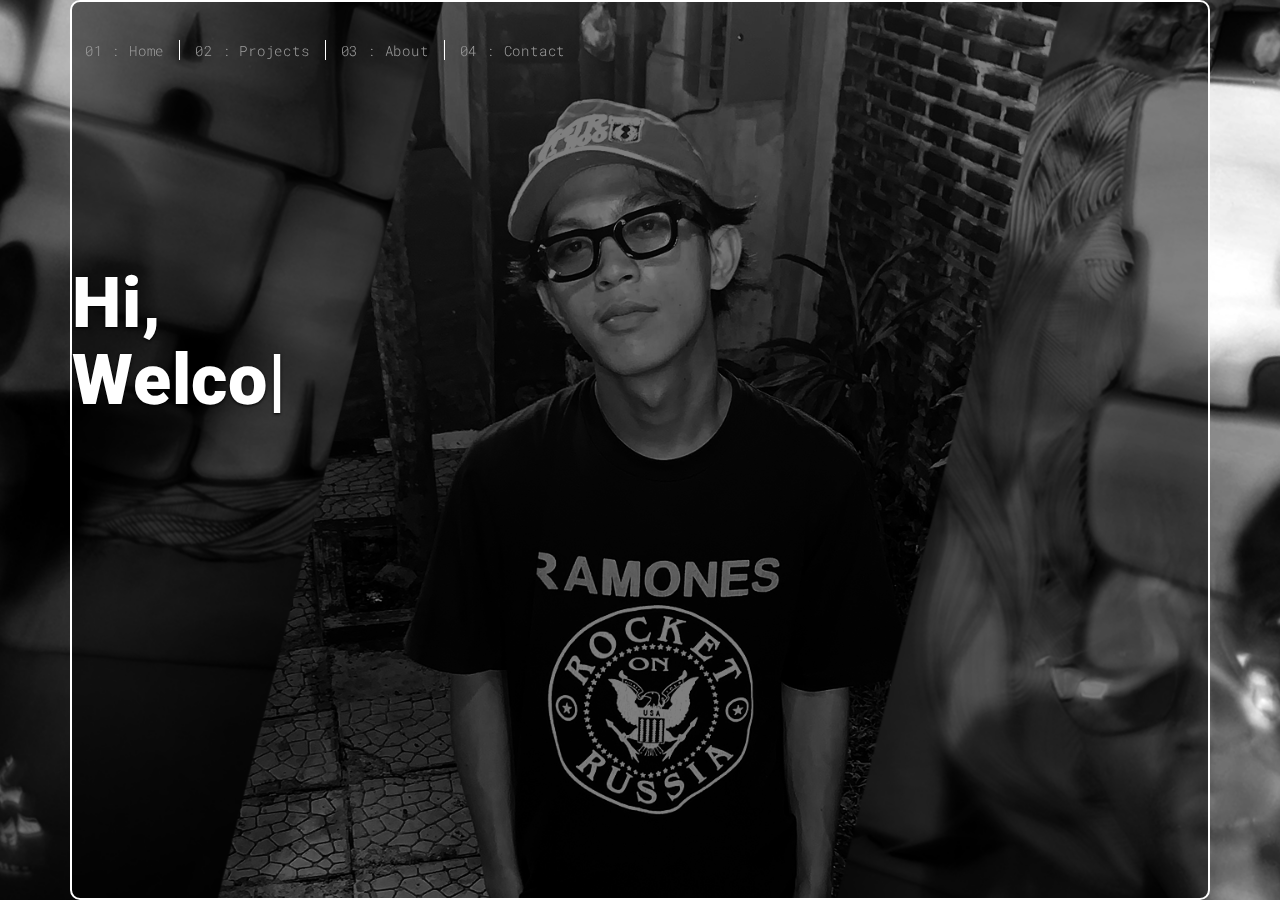
<file: index.html>
<!DOCTYPE html>
<html lang="en">

<head>
  <meta charset="UTF-8">
  <meta content="IE=edge" http-equiv="X-UA-Compatible">
  <meta content="width=device-width,initial-scale=1" name="viewport">
  <meta content="description" name="description">
  <meta name="google" content="notranslate" />
  <meta content="Mashup templates have been developped by Orson.io team" name="author">

  <!-- Disable tap highlight on IE -->
  <meta name="msapplication-tap-highlight" content="no">
  
  <link rel="apple-touch-icon" sizes="180x180" href="assets\Graphics\qq.png">
  <link href="assets\images\LOGO BULAT GOLD.png" rel="icon">
  
  <title>My Portfolio</title>  

<link href="./main.3f6952e4.css" rel="stylesheet"></head>

<body class="minimal">
<div id="site-border-left"></div>
<div id="site-border-right"></div>
<div id="site-border-top"></div>
<div id="site-border-bottom"></div>
<!-- Add your content of header -->
<header>
  <nav class="navbar  navbar-fixed-top navbar-inverse">
    <div class="container">
        <button type="button" class="navbar-toggle collapsed" data-toggle="collapse" data-target="#navbar-collapse" aria-expanded="false">
          <span class="sr-only">Toggle navigation</span>
          <span class="icon-bar"></span>
          <span class="icon-bar"></span>
          <span class="icon-bar"></span>
        </button>

      <div class="collapse navbar-collapse" id="navbar-collapse">
        <ul class="nav navbar-nav ">
          <li><a href="./index.html" title="">01 : Home</a></li>
          <li><a href="./works.html" title="">02 : Projects</a></li>
          <li><a href="./about.html" title="">03 : About</a></li>
          <li><a href="./contact.html" title="">04 : Contact</a></li>
        </ul>


      </div> 
    </div>
  </nav>
</header>

<div class="hero-full-container background-image-container white-text-container" style="background-image: url('./assets/images/Introduce.png')">
  <div class="container">
      <div class="row">
          <div class="col-xs-12">
              <div class="hero-full-wrapper">
                  <div class="text-content">
                      <h1>Hi,<br>
                          <span id="typed-strings">
                              <span>Welcome</span>
                              <span>Im Triyadi Mijayana</span>
                              <span>As Multimedia Designer</span>
                          </span>
                          <span id="typed"></span>
                      </h1>
                      <div>
                          <iframe src="https://open.spotify.com/embed/track/2V1niafPW3qpJC8KdHOQFJ?si=9fdbd95836c949fb" width="250" height="100" frameborder="0" allowtransparency="true" allow="encrypted-media" autoplay="1"></iframe>
                      </div>
                      <div>
                          <iframe src="https://open.spotify.com/embed/track/0I3I9hgBRat6HR5Gzy26jx?si=62f3f412a3994f7b" width="250" height="100" frameborder="0" allowtransparency="true" allow="encrypted-media" autoplay="1"></iframe>
                      </div>
                  </div>
              </div>
          </div>
      </div>
  </div>
</div>

  
    <script>
  document.addEventListener("DOMContentLoaded", function (event) {
     type();
     movingBackgroundImage();
  });
</script>
<script>
  document.addEventListener('DOMContentLoaded', function() {
    const links = document.querySelectorAll('a');
    links.forEach(link => {
      link.addEventListener('mouseenter', function() {
        const href = link.getAttribute('href');
        if (href && !href.startsWith('#') && !href.startsWith('mailto:')) {
          const linkElement = document.createElement('link');
          linkElement.rel = 'prefetch';
          linkElement.href = href;
          document.head.appendChild(linkElement);
        }
      });
    });
  });
</script>
<script type="text/javascript" src="./main.70a66962.js"></script>
</body>
</html>
</file>
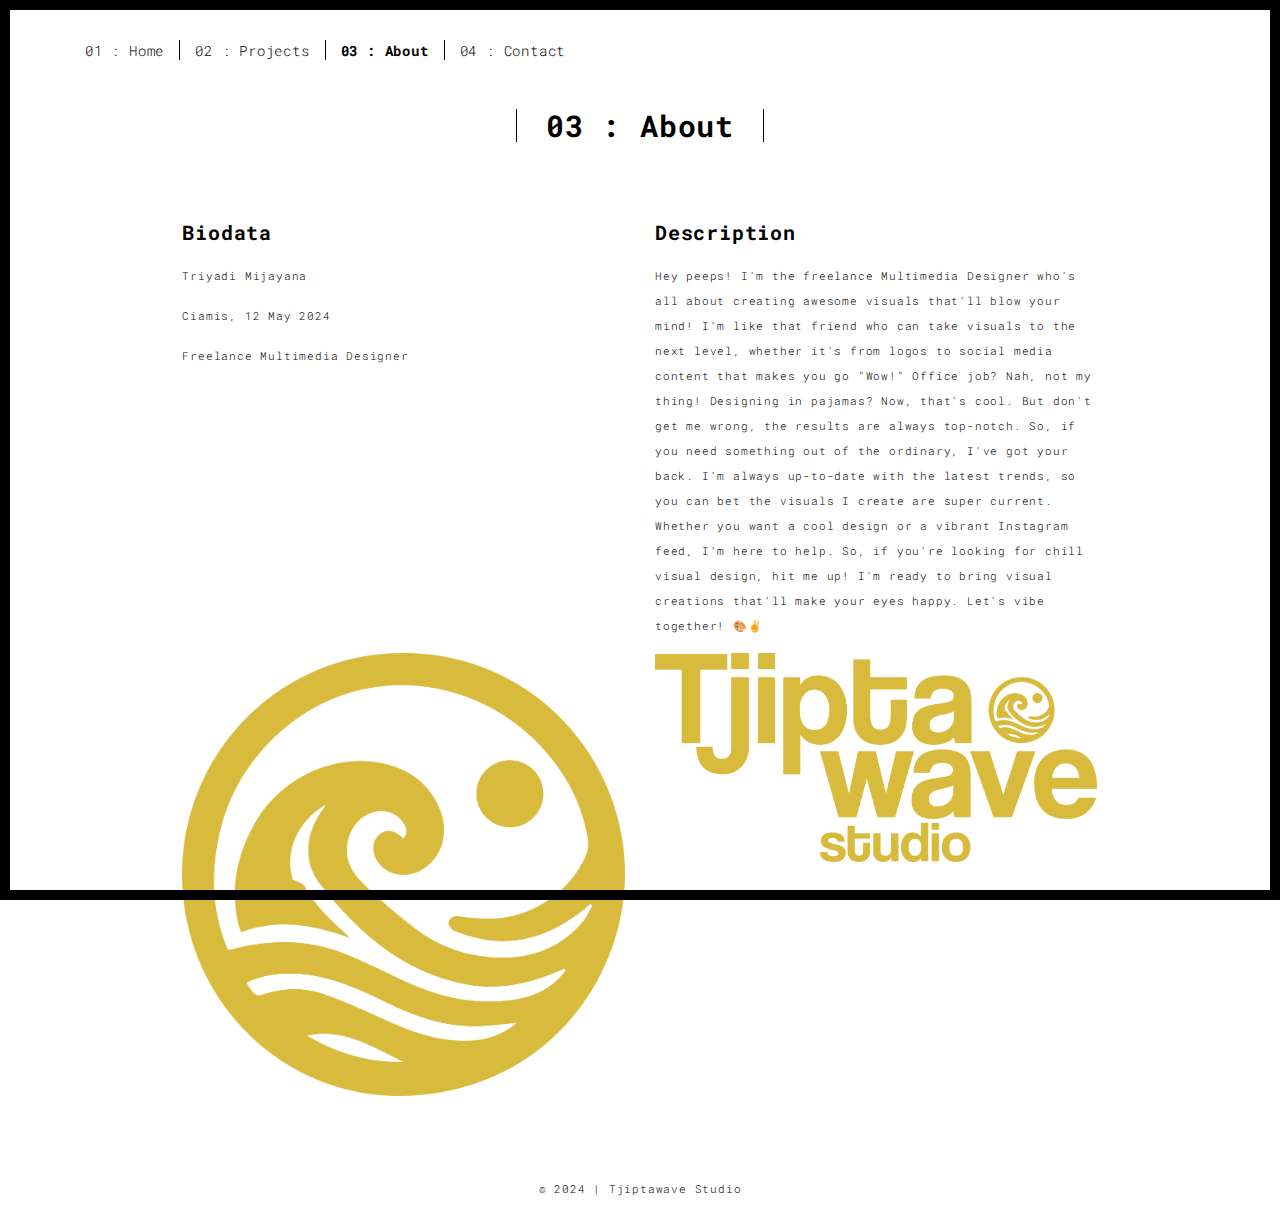
<file: about.html>
<!DOCTYPE html>
<html lang="en">

<head>
  <meta charset="UTF-8">
  <meta content="IE=edge" http-equiv="X-UA-Compatible">
  <meta content="width=device-width,initial-scale=1" name="viewport">
  <meta content="description" name="description">
  <meta name="google" content="notranslate" />
  <meta content="Mashup templates have been developped by Orson.io team" name="author">

  <!-- Disable tap highlight on IE -->
  <meta name="msapplication-tap-highlight" content="no">
  
  <link rel="apple-touch-icon" sizes="180x180" href="assets\Graphics\qq.png">
  <link href="assets\images\LOGO BULAT GOLD.png" rel="icon">
  
    <title>My Portfolio</title>  

<link href="./main.3f6952e4.css" rel="stylesheet"></head>

<body class="">
<div id="site-border-left"></div>
<div id="site-border-right"></div>
<div id="site-border-top"></div>
<div id="site-border-bottom"></div>
 <!-- Add your content of header -->
<header>
  <nav class="navbar  navbar-fixed-top navbar-default">
    <div class="container">
        <button type="button" class="navbar-toggle collapsed" data-toggle="collapse" data-target="#navbar-collapse" aria-expanded="false">
          <span class="sr-only">Toggle navigation</span>
          <span class="icon-bar"></span>
          <span class="icon-bar"></span>
          <span class="icon-bar"></span>
        </button>

      <div class="collapse navbar-collapse" id="navbar-collapse">
        <ul class="nav navbar-nav ">
          <li><a href="./index.html" title="">01 : Home</a></li>
          <li><a href="./works.html" title="">02 : Projects</a></li>
          <li><a href="./about.html" title="">03 : About</a></li>
          <li><a href="./contact.html" title="">04 : Contact</a></li>
        </ul>


      </div> 
    </div>
  </nav>
</header>

<div class="section-container">
    <div class="container">
      <div class="row">
        <div class="col-xs-12">
          <div class="section-container-spacer text-center">
            <h1 class="h2">03 : About</h1>
          </div>
          
          <div class="row">
            <div class="col-md-10 col-md-offset-1">
              <div class="col-xs-12 col-md-6">
                <h3>Biodata</h3>
                <p>Triyadi Mijayana</p>
                <p>Ciamis, 12 May 2024</p>
                <p>Freelance Multimedia Designer</p>
            </div>
            <div class="col-xs-12 col-md-6">
                <h3>Description</h3>
                <p>
                    Hey peeps! I'm the freelance Multimedia Designer who's all about creating awesome visuals that'll blow your mind!
                    I'm like that friend who can take visuals to the next level, whether it's from logos to social media content that makes you go "Wow!" Office job? Nah, not my thing! Designing in pajamas? Now, that's cool.
                    But don't get me wrong, the results are always top-notch. So, if you need something out of the ordinary, I've got your back.
                    I'm always up-to-date with the latest trends, so you can bet the visuals I create are super current. Whether you want a cool design or a vibrant Instagram feed, I'm here to help.
                    So, if you're looking for chill visual design, hit me up! I'm ready to bring visual creations that'll make your eyes happy. Let's vibe together! 🎨✌️
                </p>
            </div>
            <div class="col-xs-12 col-md-6">
                <img src="assets/images/LOGO BULAT GOLD.png" class="img-responsive tilt-image" alt="Logo Bulat Gold">
            </div>
            <div class="col-xs-12 col-md-6">
                <img src="assets/images/LOGO 1 GOLD.png" class="img-responsive tilt-image" alt="Logo 1 Gold">
            </div>
                
              </div>
            </div>
          </div>
          
          
       </div>
      </div>
    </div>
  </div>


<footer class="footer-container text-center">
  <div class="container">
    <div class="row">
      <div class="col-xs-12">
        <p>© 2024 | Tjiptawave Studio</p>
      </div>
    </div>
  </div>
</footer>

<script>
  document.addEventListener("DOMContentLoaded", function (event) {
     navActivePage();
  });
</script>
<script>
  document.addEventListener('DOMContentLoaded', function() {
    const links = document.querySelectorAll('a');
    links.forEach(link => {
      link.addEventListener('mouseenter', function() {
        const href = link.getAttribute('href');
        if (href && !href.startsWith('#') && !href.startsWith('mailto:')) {
          const linkElement = document.createElement('link');
          linkElement.rel = 'prefetch';
          linkElement.href = href;
          document.head.appendChild(linkElement);
        }
      });
    });
  });
</script>
<!-- Google Analytics: change UA-XXXXX-X to be your site's ID 

<script>
  (function (i, s, o, g, r, a, m) {
    i['GoogleAnalyticsObject'] = r; i[r] = i[r] || function () {
      (i[r].q = i[r].q || []).push(arguments)
    }, i[r].l = 1 * new Date(); a = s.createElement(o),
      m = s.getElementsByTagName(o)[0]; a.async = 1; a.src = g; m.parentNode.insertBefore(a, m)
  })(window, document, 'script', '//www.google-analytics.com/analytics.js', 'ga');
  ga('create', 'UA-XXXXX-X', 'auto');
  ga('send', 'pageview');
</script>

--> <script type="text/javascript" src="./main.70a66962.js"></script></body>

</html>
</file>
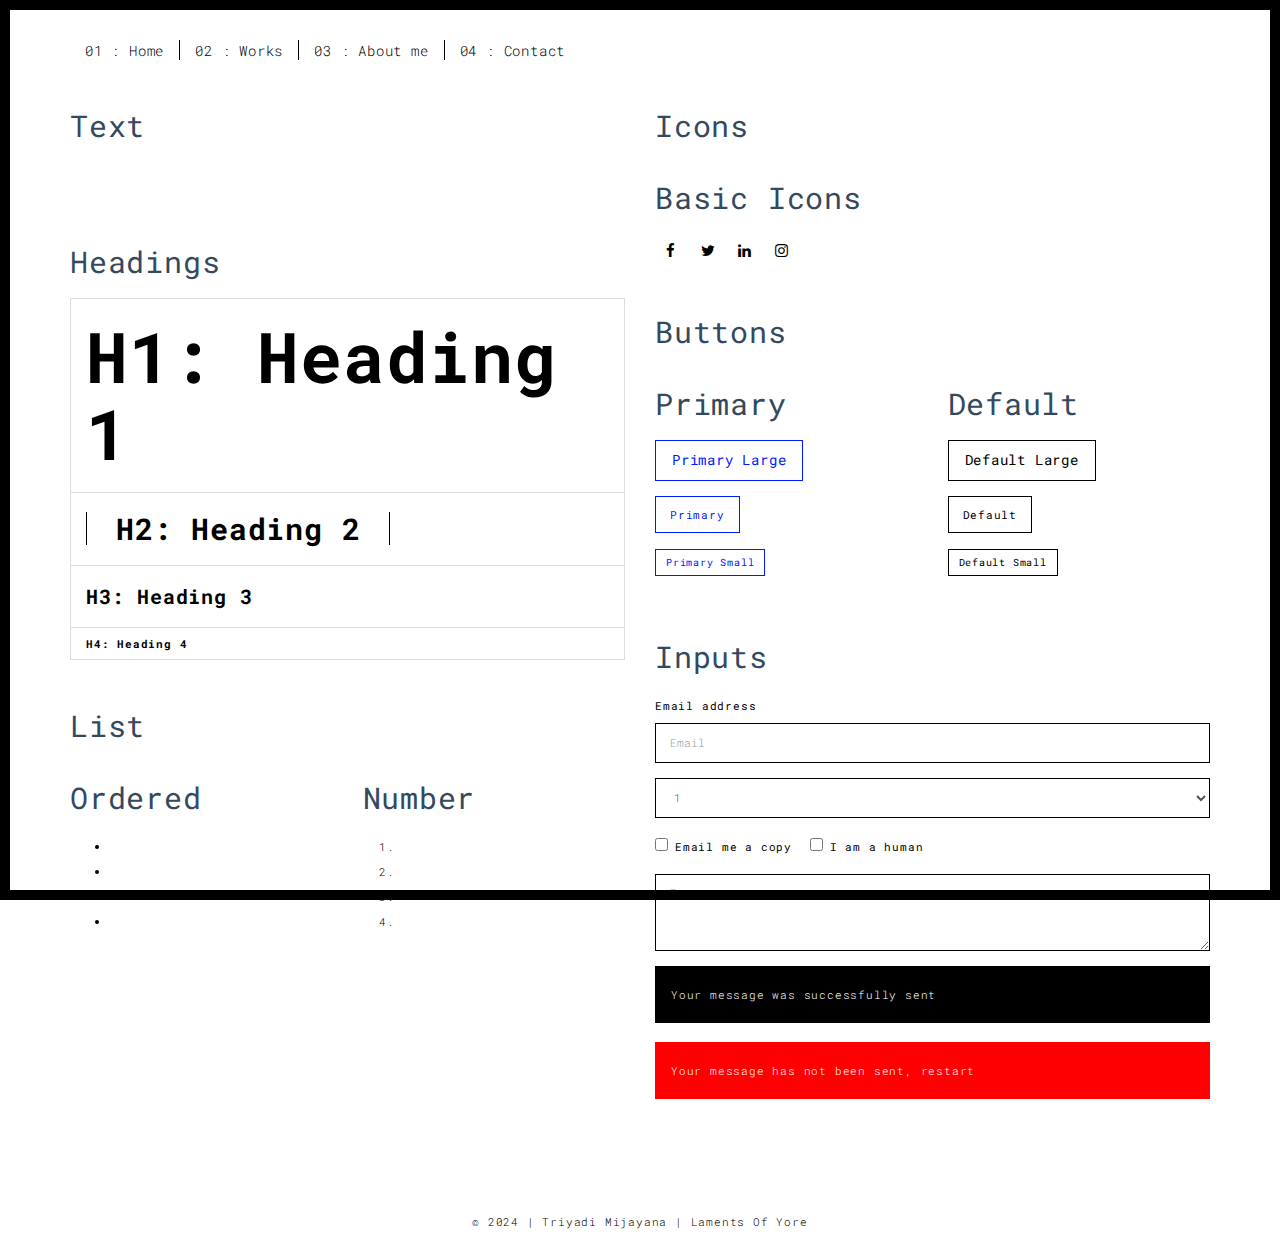
<file: components.html>
<!DOCTYPE html>
<html lang="en">

<head>
  <meta charset="UTF-8">
  <meta content="IE=edge" http-equiv="X-UA-Compatible">
  <meta content="width=device-width,initial-scale=1" name="viewport">
  <meta content="description" name="description">
  <meta name="google" content="notranslate" />
  <meta content="Mashup templates have been developped by Orson.io team" name="author">

  <!-- Disable tap highlight on IE -->
  <meta name="msapplication-tap-highlight" content="no">
  
  <link rel="apple-touch-icon" sizes="180x180" href="./assets/apple-icon-180x180.png">
  <link href="assets\images\LOGO BULAT GOLD.png" rel="icon">

  <title>Laments Of Yore</title>  

<link href="./main.3f6952e4.css" rel="stylesheet"></head>

<body class="">
<div id="site-border-left"></div>
<div id="site-border-right"></div>
<div id="site-border-top"></div>
<div id="site-border-bottom"></div>
 <!-- Add your content of header -->
<header>
  <nav class="navbar  navbar-fixed-top navbar-default">
    <div class="container">
        <button type="button" class="navbar-toggle collapsed" data-toggle="collapse" data-target="#navbar-collapse" aria-expanded="false">
          <span class="sr-only">Toggle navigation</span>
          <span class="icon-bar"></span>
          <span class="icon-bar"></span>
          <span class="icon-bar"></span>
        </button>

      <div class="collapse navbar-collapse" id="navbar-collapse">
        <ul class="nav navbar-nav ">
          <li><a href="./index.html" title="">01 : Home</a></li>
          <li><a href="./works.html" title="">02 : Works</a></li>
          <li><a href="./about.html" title="">03 : About me</a></li>
          <li><a href="./contact.html" title="">04 : Contact</a></li>
        </ul>


      </div> 
    </div>
  </nav>
</header>

<div class="section-container">
  
<!-- Add your site or app content here -->
  <div class="container">
    <div class="row">
      <div class="col-xs-12 col-md-6">

        <div class="template-example">
          <h2 class="template-title-example">Text</h2>
          <p>

          <blockquote>
            <p></p>
          </blockquote>
          
          </p>
        </div>

        <div class="template-example">
          <h2 class="template-title-example">Headings</h2>
          
          <table class="table table-bordered">
            <tr><td><h1>H1: Heading 1</h1></td></tr>
            <tr><td><h2>H2: Heading 2</h2></td></tr>
            <tr><td><h3>H3: Heading 3</h3></td></tr>
            <tr><td><h4>H4: Heading 4</h4></td></tr>
          </table>
          
        </div>

        
        <div class="template-example">
          <h2 class="template-title-example">List</h2>
          <div class="row">
            <div class="col-md-6">
              <h3 class="template-title-example">Ordered</h3>
              <ul>
                <li></li>
                <li></li>
                <li></li>
                <li></li>
              </ul>
            </div>
            <div class="col-md-6">
              <h3 class="template-title-example">Number</h3>
              <ol>
                <li></li>
                <li></li>
                <li></li>
                <li></li>
              </ol>
            </div>
          </div>
        </div>
        
      </div>

      <div class="col-xs-12 col-md-6">
        <div class="template-example">
          <h2 class="template-title-example">Icons</h2>
          
          <div class="row">
            
            <div class="col-md-6">
               <h3 class="template-title-example">Basic Icons</h2>
                <ul class="list-icons">
                  <li>
                    <span class="fa-icon">
                      <i class="fa fa-facebook"></i>
                    </span>
                  </li>
                  <li>
                    <span class="fa-icon">
                      <i class="fa fa-twitter"></i>
                    </span>
                  </li>
                  <li>
                    <span class="fa-icon">
                      <i class="fa fa-linkedin"></i>
                    </span>
                  </li>
                  <li>
                    <span class="fa-icon">
                      <i class="fa fa-instagram"></i>
                    </span>
                  </li>
                </ul>
            </div>

          </div>


          


        </div>

        <div class="template-example">
          <h2 class="template-title-example">Buttons</h2>
          <div class="row">
            <div class="col-md-6">
              <h3 class="template-title-example">Primary</h2>
              <div class="row">
                  <div class="col-md-6">
                  <p><a href="" class="btn btn-primary btn-lg">Primary Large</a></p>
                  <p><a href="" class="btn btn-primary">Primary </a></p>
                  <p><a href="" class="btn btn-primary btn-sm">Primary Small</a></p>
                </div>
              </div>

              
            </div>

            <div class="col-md-6">
              <h3 class="template-title-example">Default</h2>
              <div class="row">
                  <div class="col-md-6">
                  <p><a href="" class="btn btn-default btn-lg">Default Large</a></p>
                  <p><a href="" class="btn btn-default">Default </a></p>
                  <p><a href="" class="btn btn-default btn-sm">Default Small</a></p>
                </div>
              </div>

            </div>
          </div>
        </div>
        
        <div class="template-example">
          <h2 class="template-title-example">Inputs</h2>

            <div class="form-group">
              <label for="exampleInputEmail1">Email address</label>
              <input type="email" class="form-control" id="exampleInputEmail1" placeholder="Email">
            </div>

            <div class="form-group">
              <select class="form-control">
                <option>1</option>
                <option>2</option>
                <option>3</option>
                <option>4</option>
                <option>5</option>
              </select>
            </div>

            <div class="form-group">
              <label class="checkbox-inline">
                <input 
                type="checkbox" id="inlineCheckbox1" value="option1"> Email me a copy
              </label>
              <label class="checkbox-inline">
                <input type="checkbox" id="inlineCheckbox2" value="option2"> I am a human
              </label>
            </div>

            <div class="form-group">
              <textarea class="form-control" rows="3" placeholder="Enter your message"></textarea>
            </div>
            
            <div class="alert alert-success" role="alert">Your message was successfully sent</div>
            <div class="alert alert-danger" role="alert">Your message has not been sent, restart</div>
        </div>




      </div>
    </div>
  </div>
</div>

<footer class="footer-container text-center">
  <div class="container">
    <div class="row">
      <div class="col-xs-12">
        <p>© 2024 | Triyadi Mijayana | Laments Of Yore</p>
      </div>
    </div>
  </div>
</footer>

<script>
  document.addEventListener("DOMContentLoaded", function (event) {
     navActivePage();
  });
</script>

<!-- Google Analytics: change UA-XXXXX-X to be your site's ID 

<script>
  (function (i, s, o, g, r, a, m) {
    i['GoogleAnalyticsObject'] = r; i[r] = i[r] || function () {
      (i[r].q = i[r].q || []).push(arguments)
    }, i[r].l = 1 * new Date(); a = s.createElement(o),
      m = s.getElementsByTagName(o)[0]; a.async = 1; a.src = g; m.parentNode.insertBefore(a, m)
  })(window, document, 'script', '//www.google-analytics.com/analytics.js', 'ga');
  ga('create', 'UA-XXXXX-X', 'auto');
  ga('send', 'pageview');
</script>

--> <script type="text/javascript" src="./main.70a66962.js"></script></body>

</html>
</file>
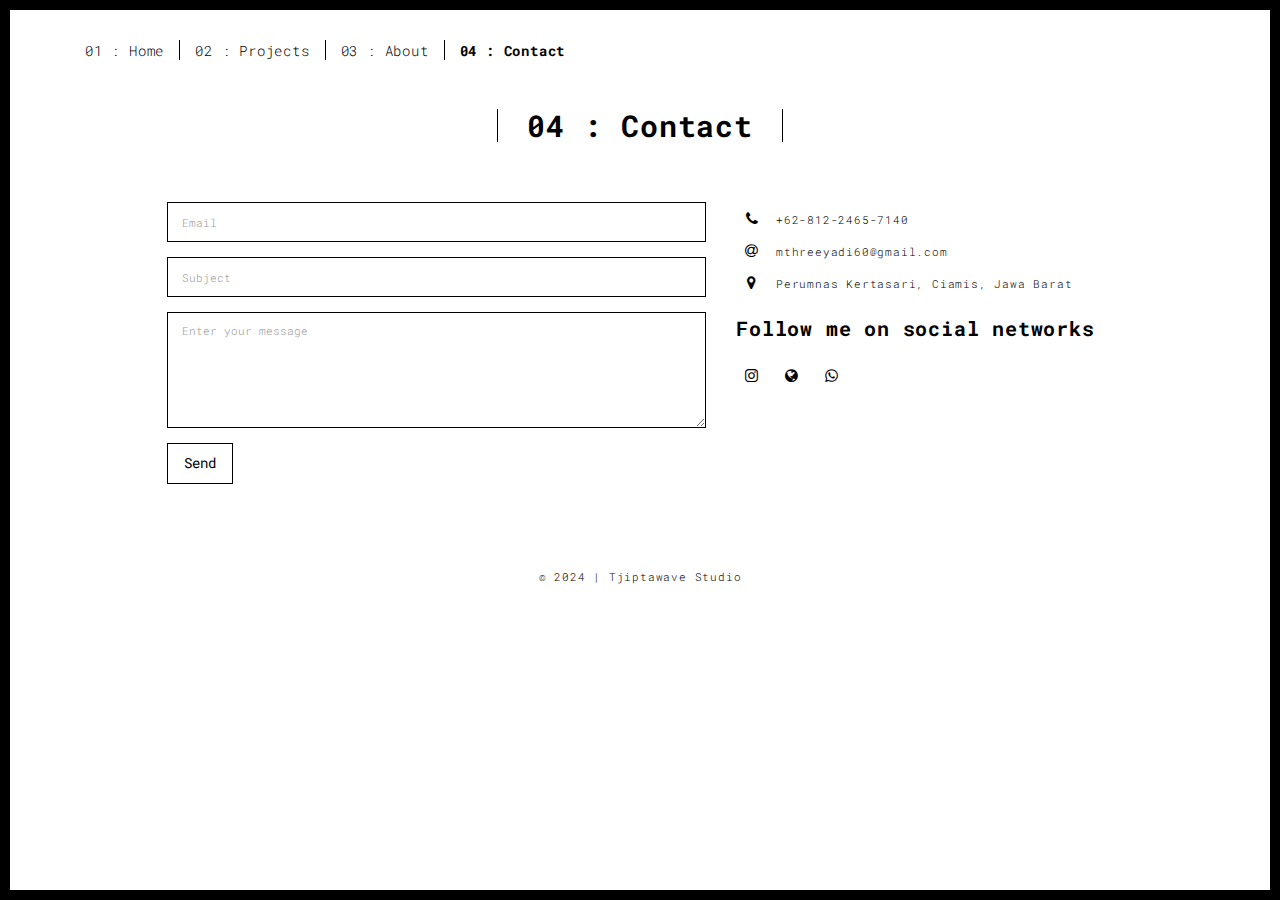
<file: contact.html>
<!DOCTYPE html>
<html lang="en">

<head>
  <meta charset="UTF-8">
  <meta content="IE=edge" http-equiv="X-UA-Compatible">
  <meta content="width=device-width,initial-scale=1" name="viewport">
  <meta content="description" name="description">
  <meta name="google" content="notranslate" />
  <meta content="Mashup templates have been developped by Orson.io team" name="author">

  <!-- Disable tap highlight on IE -->
  <meta name="msapplication-tap-highlight" content="no">
  
  <link rel="apple-touch-icon" sizes="180x180" href="assets\Graphics\qq.png">
  <link href="assets\images\LOGO BULAT GOLD.png" rel="icon">
  
  <title>My Portfolio</title>  

<link href="./main.3f6952e4.css" rel="stylesheet"></head>

<body class="">
<div id="site-border-left"></div>
<div id="site-border-right"></div>
<div id="site-border-top"></div>
<div id="site-border-bottom"></div>
 <!-- Add your content of header -->
<header>
  <nav class="navbar  navbar-fixed-top navbar-default">
    <div class="container">
        <button type="button" class="navbar-toggle collapsed" data-toggle="collapse" data-target="#navbar-collapse" aria-expanded="false">
          <span class="sr-only">Toggle navigation</span>
          <span class="icon-bar"></span>
          <span class="icon-bar"></span>
          <span class="icon-bar"></span>
        </button>

      <div class="collapse navbar-collapse" id="navbar-collapse">
        <ul class="nav navbar-nav ">
          <li><a href="./index.html" title="">01 : Home</a></li>
          <li><a href="./works.html" title="">02 : Projects</a></li>
          <li><a href="./about.html" title="">03 : About</a></li>
          <li><a href="./contact.html" title="">04 : Contact</a></li>
        </ul>


      </div> 
    </div>
  </nav>
</header>

<div class="section-container">
    <div class="container">
      <div class="row">
        <div class="col-xs-12">
          <div class="section-container-spacer text-center">
            <h1 class="h2">04 : Contact</h1>
          </div>
          
          <div class="row">
            <div class="col-md-10 col-md-offset-1">
                <form id="contact-form" class="reveal-content">
                    <div class="row">
                        <div class="col-md-7">
                            <div class="form-group">
                                <input type="email" class="form-control" id="email" name="email" placeholder="Email" required>
                            </div>
                            <div class="form-group">
                                <input type="text" class="form-control" id="subject" name="subject" placeholder="Subject" required>
                            </div>
                            <div class="form-group">
                                <textarea class="form-control" rows="5" id="message" name="message" placeholder="Enter your message" required></textarea>
                            </div>
                            <button type="submit" class="btn btn-default btn-lg">Send</button>
                        </div>
                        <div class="col-md-5 address-container">
                            <ul class="list-unstyled">
                                <li>
                                    <span class="fa-icon">
                                        <i class="fa fa-phone" aria-hidden="true"></i>
                                    </span>
                                    +62-812-2465-7140
                                </li>
                                <li>
                                    <span class="fa-icon">
                                        <i class="fa fa-at" aria-hidden="true"></i>
                                    </span>
                                    mthreeyadi60@gmail.com
                                </li>
                                <li>
                                    <span class="fa-icon">
                                        <i class="fa fa-map-marker" aria-hidden="true"></i>
                                    </span>
                                    Perumnas Kertasari, Ciamis, Jawa Barat
                                </li>
                            </ul>
                            <h3>Follow me on social networks</h3>
                            <a href="https://www.instagram.com/_triyaadiim/" title="" class="fa-icon">
                                <i class="fa fa-instagram"></i>
                            </a>
                            <a href="https://www.tiktok.com/@diewhatiwant" title="" class="fa-icon">
                                <i class="fa fa-globe"></i>
                            </a>
                            <a href="https://wa.me/6281224657140" title="" class="fa-icon">
                                <i class="fa fa-whatsapp"></i>
                            </a>
                        </div>
                    </div>
                </form>
            </div>
        </div>
        
        <script src="https://cdn.emailjs.com/dist/email.min.js"></script>
        <script>
          (function(){
             emailjs.init("YQ92xVa8Xvd71Xw_dAu99");
          })();
        </script>
        
        <script>
          document.getElementById('contact-form').addEventListener('submit', function(event) {
              event.preventDefault();
              
              const email = document.getElementById('email').value;
              const subject = document.getElementById('subject').value;
              const message = document.getElementById('message').value;
              
              emailjs.send("service_qhfe7y4", "template_cf32y6c", {
                email: email,
                subject: subject,
                message: message
              })
              .then(function(response) {
                 console.log('SUCCESS!', response.status, response.text);
                 alert('Your message has been sent successfully!');
              }, function(error) {
                 console.log('FAILED...', error);
                 alert('Failed to send your message. Please try again.');
              });
          });
        </script>
        
        
         
       </div>
      </div>
    </div>
  </div>


<footer class="footer-container text-center">
  <div class="container">
    <div class="row">
      <div class="col-xs-12">
        <p>© 2024 | Tjiptawave Studio</p>
      </div>
    </div>
  </div>
</footer>

<script>
  document.addEventListener("DOMContentLoaded", function (event) {
     navActivePage();
  });
</script>
<script>
  document.addEventListener('DOMContentLoaded', function() {
    const links = document.querySelectorAll('a');
    links.forEach(link => {
      link.addEventListener('mouseenter', function() {
        const href = link.getAttribute('href');
        if (href && !href.startsWith('#') && !href.startsWith('mailto:')) {
          const linkElement = document.createElement('link');
          linkElement.rel = 'prefetch';
          linkElement.href = href;
          document.head.appendChild(linkElement);
        }
      });
    });
  });
</script>
<!-- Google Analytics: change UA-XXXXX-X to be your site's ID 

<script>
  (function (i, s, o, g, r, a, m) {
    i['GoogleAnalyticsObject'] = r; i[r] = i[r] || function () {
      (i[r].q = i[r].q || []).push(arguments)
    }, i[r].l = 1 * new Date(); a = s.createElement(o),
      m = s.getElementsByTagName(o)[0]; a.async = 1; a.src = g; m.parentNode.insertBefore(a, m)
  })(window, document, 'script', '//www.google-analytics.com/analytics.js', 'ga');
  ga('create', 'UA-XXXXX-X', 'auto');
  ga('send', 'pageview');
</script>

--> <script type="text/javascript" src="./main.70a66962.js"></script></body>

</html>
</file>
<file: main.3f6952e4.css>
@import url(https://fonts.googleapis.com/css?family=Roboto:900|Roboto+Mono:300,400,700);@import url(https://maxcdn.bootstrapcdn.com/font-awesome/4.7.0/css/font-awesome.min.css);/*!
 * Bootstrap v3.3.7 (http://getbootstrap.com)
 * Copyright 2011-2016 Twitter, Inc.
 * Licensed under MIT (https://github.com/twbs/bootstrap/blob/master/LICENSE)
 */
/*! normalize.css v3.0.3 | MIT License | github.com/necolas/normalize.css */html{font-family:sans-serif;-ms-text-size-adjust:100%;-webkit-text-size-adjust:100%}body{margin:0}article,aside,details,figcaption,figure,footer,header,hgroup,main,menu,nav,section,summary{display:block}audio,canvas,progress,video{display:inline-block;vertical-align:baseline}audio:not([controls]){display:none;height:0}[hidden],template{display:none}a{background-color:transparent}a:active,a:hover{outline:0}abbr[title]{border-bottom:1px dotted}b,strong{font-weight:700}dfn{font-style:italic}h1{font-size:2em;margin:.67em 0}mark{background:#ff0;color:#000}small{font-size:80%}sub,sup{font-size:75%;line-height:0;position:relative;vertical-align:baseline}sup{top:-.5em}sub{bottom:-.25em}img{border:0}svg:not(:root){overflow:hidden}figure{margin:1em 40px}hr{box-sizing:content-box;height:0}pre{overflow:auto}code,kbd,pre,samp{font-family:monospace,monospace;font-size:1em}button,input,optgroup,select,textarea{color:inherit;font:inherit;margin:0}button{overflow:visible}button,select{text-transform:none}button,html input[type=button],input[type=reset],input[type=submit]{-webkit-appearance:button;cursor:pointer}button[disabled],html input[disabled]{cursor:default}button::-moz-focus-inner,input::-moz-focus-inner{border:0;padding:0}input{line-height:normal}input[type=checkbox],input[type=radio]{box-sizing:border-box;padding:0}input[type=number]::-webkit-inner-spin-button,input[type=number]::-webkit-outer-spin-button{height:auto}input[type=search]{-webkit-appearance:textfield;box-sizing:content-box}input[type=search]::-webkit-search-cancel-button,input[type=search]::-webkit-search-decoration{-webkit-appearance:none}fieldset{border:1px solid silver;margin:0 2px;padding:.35em .625em .75em}textarea{overflow:auto}optgroup{font-weight:700}table{border-collapse:collapse;border-spacing:0}td,th{padding:0}

/*! Source: https://github.com/h5bp/html5-boilerplate/blob/master/src/css/main.css */@media print{*,:after,:before{background:transparent!important;color:#000!important;box-shadow:none!important;text-shadow:none!important}a,a:visited{text-decoration:underline}a[href]:after{content:" (" attr(href) ")"}abbr[title]:after{content:" (" attr(title) ")"}a[href^="#"]:after,a[href^="javascript:"]:after{content:""}blockquote,pre{border:1px solid #999;page-break-inside:avoid}thead{display:table-header-group}img,tr{page-break-inside:avoid}img{max-width:100%!important}h2,h3,p{orphans:3;widows:3}h2,h3{page-break-after:avoid}.navbar{display:none}.btn>.caret,.dropup>.btn>.caret{border-top-color:#000!important}.label{border:1px solid #000}.table{border-collapse:collapse!important}.table td,.table th{background-color:#fff!important}.table-bordered td,.table-bordered th{border:1px solid #ddd!important}}*,:after,:before{-webkit-box-sizing:border-box;-moz-box-sizing:border-box;box-sizing:border-box}html{font-size:10px;-webkit-tap-highlight-color:transparent}body{font-family:Roboto Mono,Helvetica,Arial,sans-serif;font-size:11px;line-height:1.78;color:#000;background-color:#fff}button,input,select,textarea{font-family:inherit;font-size:inherit;line-height:inherit}a{color:#001aff;text-decoration:none}a:focus,a:hover{color:#0012b3;text-decoration:underline}a:focus{outline:5px auto -webkit-focus-ring-color;outline-offset:-2px}figure{margin:0}img{vertical-align:middle}.img-responsive{display:block;max-width:100%;height:auto}.img-rounded{border-radius:0}.img-thumbnail{padding:4px;line-height:1.78;background-color:#fff;border:1px solid #ddd;border-radius:0;-webkit-transition:all .2s ease-in-out;-o-transition:all .2s ease-in-out;transition:all .2s ease-in-out;display:inline-block;max-width:100%;height:auto}.img-circle{border-radius:50%}hr{margin-top:19px;margin-bottom:19px;border:0;border-top:1px solid #eee}.sr-only{position:absolute;width:1px;height:1px;margin:-1px;padding:0;overflow:hidden;clip:rect(0,0,0,0);border:0}.sr-only-focusable:active,.sr-only-focusable:focus{position:static;width:auto;height:auto;margin:0;overflow:visible;clip:auto}[role=button]{cursor:pointer}.h1,.h2,.h3,.h4,.h5,.h6,h1,h2,h3,h4,h5,h6{font-family:Roboto Mono,Helvetica,Arial,sans-serif;font-weight:700;line-height:1.1;color:#000}.h1 .small,.h1 small,.h2 .small,.h2 small,.h3 .small,.h3 small,.h4 .small,.h4 small,.h5 .small,.h5 small,.h6 .small,.h6 small,h1 .small,h1 small,h2 .small,h2 small,h3 .small,h3 small,h4 .small,h4 small,h5 .small,h5 small,h6 .small,h6 small{font-weight:400;line-height:1;color:#777}.h1,.h2,.h3,h1,h2,h3{margin-top:19px;margin-bottom:9.5px}.h1 .small,.h1 small,.h2 .small,.h2 small,.h3 .small,.h3 small,h1 .small,h1 small,h2 .small,h2 small,h3 .small,h3 small{font-size:65%}.h4,.h5,.h6,h4,h5,h6{margin-top:9.5px;margin-bottom:9.5px}.h4 .small,.h4 small,.h5 .small,.h5 small,.h6 .small,.h6 small,h4 .small,h4 small,h5 .small,h5 small,h6 .small,h6 small{font-size:75%}.h1,h1{font-size:70px}.h2,h2{font-size:30px}.h3,h3{font-size:20px}.h4,.h5,h4,h5{font-size:11px}.h6,h6{font-size:10px}p{margin:0 0 9.5px}.lead{margin-bottom:19px;font-size:12px;font-weight:300;line-height:1.4}@media (min-width:768px){.lead{font-size:16.5px}}.small,small{font-size:90%}.mark,mark{background-color:#fcf8e3;padding:.2em}.text-left{text-align:left}.text-right{text-align:right}.text-center{text-align:center}.text-justify{text-align:justify}.text-nowrap{white-space:nowrap}.text-lowercase{text-transform:lowercase}.initialism,.text-uppercase{text-transform:uppercase}.text-capitalize{text-transform:capitalize}.text-muted{color:#777}.text-primary{color:#001aff}a.text-primary:focus,a.text-primary:hover{color:#0015cc}.text-success{color:#fff}a.text-success:focus,a.text-success:hover{color:#e6e6e6}.text-info{color:#31708f}a.text-info:focus,a.text-info:hover{color:#245269}.text-warning{color:#8a6d3b}a.text-warning:focus,a.text-warning:hover{color:#66512c}.text-danger{color:#fff}a.text-danger:focus,a.text-danger:hover{color:#e6e6e6}.bg-primary{color:#fff;background-color:#001aff}a.bg-primary:focus,a.bg-primary:hover{background-color:#0015cc}.bg-success,a.bg-success:focus,a.bg-success:hover{background-color:#000}.bg-info{background-color:#d9edf7}a.bg-info:focus,a.bg-info:hover{background-color:#afd9ee}.bg-warning{background-color:#fcf8e3}a.bg-warning:focus,a.bg-warning:hover{background-color:#f7ecb5}.bg-danger{background-color:red}a.bg-danger:focus,a.bg-danger:hover{background-color:#c00}.page-header{padding-bottom:8.5px;margin:38px 0 19px;border-bottom:1px solid #eee}ol,ul{margin-top:0;margin-bottom:9.5px}ol ol,ol ul,ul ol,ul ul{margin-bottom:0}.list-inline,.list-unstyled{padding-left:0;list-style:none}.list-inline{margin-left:-5px}.list-inline>li{display:inline-block;padding-left:5px;padding-right:5px}dl{margin-top:0;margin-bottom:19px}dd,dt{line-height:1.78}dt{font-weight:700}dd{margin-left:0}.dl-horizontal dd:after,.dl-horizontal dd:before{content:" ";display:table}.dl-horizontal dd:after{clear:both}@media (min-width:768px){.dl-horizontal dt{float:left;width:160px;clear:left;text-align:right;overflow:hidden;text-overflow:ellipsis;white-space:nowrap}.dl-horizontal dd{margin-left:180px}}abbr[data-original-title],abbr[title]{cursor:help;border-bottom:1px dotted #777}.initialism{font-size:90%}blockquote{padding:9.5px 19px;margin:0 0 19px;font-size:13.75px;border-left:5px solid #eee}blockquote ol:last-child,blockquote p:last-child,blockquote ul:last-child{margin-bottom:0}blockquote .small,blockquote footer,blockquote small{display:block;font-size:80%;line-height:1.78;color:#777}blockquote .small:before,blockquote footer:before,blockquote small:before{content:"\2014   \A0"}.blockquote-reverse,blockquote.pull-right{padding-right:15px;padding-left:0;border-right:5px solid #eee;border-left:0;text-align:right}.blockquote-reverse .small:before,.blockquote-reverse footer:before,.blockquote-reverse small:before,blockquote.pull-right .small:before,blockquote.pull-right footer:before,blockquote.pull-right small:before{content:""}.blockquote-reverse .small:after,.blockquote-reverse footer:after,.blockquote-reverse small:after,blockquote.pull-right .small:after,blockquote.pull-right footer:after,blockquote.pull-right small:after{content:"\A0   \2014"}address{margin-bottom:19px;font-style:normal;line-height:1.78}code,kbd,pre,samp{font-family:Menlo,Monaco,Consolas,Courier New,monospace}code{color:#c7254e;background-color:#f9f2f4}code,kbd{padding:2px 4px;font-size:90%;border-radius:0}kbd{color:#fff;background-color:#333;box-shadow:inset 0 -1px 0 rgba(0,0,0,.25)}kbd kbd{padding:0;font-size:100%;font-weight:700;box-shadow:none}pre{display:block;padding:9px;margin:0 0 9.5px;font-size:10px;line-height:1.78;word-break:break-all;word-wrap:break-word;color:#333;background-color:#f5f5f5;border:1px solid #ccc;border-radius:0}pre code{padding:0;font-size:inherit;color:inherit;white-space:pre-wrap;background-color:transparent;border-radius:0}.pre-scrollable{max-height:340px;overflow-y:scroll}.container{margin-right:auto;margin-left:auto;padding-left:15px;padding-right:15px}.container:after,.container:before{content:" ";display:table}.container:after{clear:both}@media (min-width:768px){.container{width:750px}}@media (min-width:992px){.container{width:970px}}@media (min-width:1200px){.container{width:1170px}}.container-fluid{margin-right:auto;margin-left:auto;padding-left:15px;padding-right:15px}.container-fluid:after,.container-fluid:before{content:" ";display:table}.container-fluid:after{clear:both}.row{margin-left:-15px;margin-right:-15px}.row:after,.row:before{content:" ";display:table}.row:after{clear:both}.col-lg-1,.col-lg-2,.col-lg-3,.col-lg-4,.col-lg-5,.col-lg-6,.col-lg-7,.col-lg-8,.col-lg-9,.col-lg-10,.col-lg-11,.col-lg-12,.col-md-1,.col-md-2,.col-md-3,.col-md-4,.col-md-5,.col-md-6,.col-md-7,.col-md-8,.col-md-9,.col-md-10,.col-md-11,.col-md-12,.col-sm-1,.col-sm-2,.col-sm-3,.col-sm-4,.col-sm-5,.col-sm-6,.col-sm-7,.col-sm-8,.col-sm-9,.col-sm-10,.col-sm-11,.col-sm-12,.col-xs-1,.col-xs-2,.col-xs-3,.col-xs-4,.col-xs-5,.col-xs-6,.col-xs-7,.col-xs-8,.col-xs-9,.col-xs-10,.col-xs-11,.col-xs-12{position:relative;min-height:1px;padding-left:15px;padding-right:15px}.col-xs-1,.col-xs-2,.col-xs-3,.col-xs-4,.col-xs-5,.col-xs-6,.col-xs-7,.col-xs-8,.col-xs-9,.col-xs-10,.col-xs-11,.col-xs-12{float:left}.col-xs-1{width:8.33333%}.col-xs-2{width:16.66667%}.col-xs-3{width:25%}.col-xs-4{width:33.33333%}.col-xs-5{width:41.66667%}.col-xs-6{width:50%}.col-xs-7{width:58.33333%}.col-xs-8{width:66.66667%}.col-xs-9{width:75%}.col-xs-10{width:83.33333%}.col-xs-11{width:91.66667%}.col-xs-12{width:100%}.col-xs-pull-0{right:auto}.col-xs-pull-1{right:8.33333%}.col-xs-pull-2{right:16.66667%}.col-xs-pull-3{right:25%}.col-xs-pull-4{right:33.33333%}.col-xs-pull-5{right:41.66667%}.col-xs-pull-6{right:50%}.col-xs-pull-7{right:58.33333%}.col-xs-pull-8{right:66.66667%}.col-xs-pull-9{right:75%}.col-xs-pull-10{right:83.33333%}.col-xs-pull-11{right:91.66667%}.col-xs-pull-12{right:100%}.col-xs-push-0{left:auto}.col-xs-push-1{left:8.33333%}.col-xs-push-2{left:16.66667%}.col-xs-push-3{left:25%}.col-xs-push-4{left:33.33333%}.col-xs-push-5{left:41.66667%}.col-xs-push-6{left:50%}.col-xs-push-7{left:58.33333%}.col-xs-push-8{left:66.66667%}.col-xs-push-9{left:75%}.col-xs-push-10{left:83.33333%}.col-xs-push-11{left:91.66667%}.col-xs-push-12{left:100%}.col-xs-offset-0{margin-left:0}.col-xs-offset-1{margin-left:8.33333%}.col-xs-offset-2{margin-left:16.66667%}.col-xs-offset-3{margin-left:25%}.col-xs-offset-4{margin-left:33.33333%}.col-xs-offset-5{margin-left:41.66667%}.col-xs-offset-6{margin-left:50%}.col-xs-offset-7{margin-left:58.33333%}.col-xs-offset-8{margin-left:66.66667%}.col-xs-offset-9{margin-left:75%}.col-xs-offset-10{margin-left:83.33333%}.col-xs-offset-11{margin-left:91.66667%}.col-xs-offset-12{margin-left:100%}@media (min-width:768px){.col-sm-1,.col-sm-2,.col-sm-3,.col-sm-4,.col-sm-5,.col-sm-6,.col-sm-7,.col-sm-8,.col-sm-9,.col-sm-10,.col-sm-11,.col-sm-12{float:left}.col-sm-1{width:8.33333%}.col-sm-2{width:16.66667%}.col-sm-3{width:25%}.col-sm-4{width:33.33333%}.col-sm-5{width:41.66667%}.col-sm-6{width:50%}.col-sm-7{width:58.33333%}.col-sm-8{width:66.66667%}.col-sm-9{width:75%}.col-sm-10{width:83.33333%}.col-sm-11{width:91.66667%}.col-sm-12{width:100%}.col-sm-pull-0{right:auto}.col-sm-pull-1{right:8.33333%}.col-sm-pull-2{right:16.66667%}.col-sm-pull-3{right:25%}.col-sm-pull-4{right:33.33333%}.col-sm-pull-5{right:41.66667%}.col-sm-pull-6{right:50%}.col-sm-pull-7{right:58.33333%}.col-sm-pull-8{right:66.66667%}.col-sm-pull-9{right:75%}.col-sm-pull-10{right:83.33333%}.col-sm-pull-11{right:91.66667%}.col-sm-pull-12{right:100%}.col-sm-push-0{left:auto}.col-sm-push-1{left:8.33333%}.col-sm-push-2{left:16.66667%}.col-sm-push-3{left:25%}.col-sm-push-4{left:33.33333%}.col-sm-push-5{left:41.66667%}.col-sm-push-6{left:50%}.col-sm-push-7{left:58.33333%}.col-sm-push-8{left:66.66667%}.col-sm-push-9{left:75%}.col-sm-push-10{left:83.33333%}.col-sm-push-11{left:91.66667%}.col-sm-push-12{left:100%}.col-sm-offset-0{margin-left:0}.col-sm-offset-1{margin-left:8.33333%}.col-sm-offset-2{margin-left:16.66667%}.col-sm-offset-3{margin-left:25%}.col-sm-offset-4{margin-left:33.33333%}.col-sm-offset-5{margin-left:41.66667%}.col-sm-offset-6{margin-left:50%}.col-sm-offset-7{margin-left:58.33333%}.col-sm-offset-8{margin-left:66.66667%}.col-sm-offset-9{margin-left:75%}.col-sm-offset-10{margin-left:83.33333%}.col-sm-offset-11{margin-left:91.66667%}.col-sm-offset-12{margin-left:100%}}@media (min-width:992px){.col-md-1,.col-md-2,.col-md-3,.col-md-4,.col-md-5,.col-md-6,.col-md-7,.col-md-8,.col-md-9,.col-md-10,.col-md-11,.col-md-12{float:left}.col-md-1{width:8.33333%}.col-md-2{width:16.66667%}.col-md-3{width:25%}.col-md-4{width:33.33333%}.col-md-5{width:41.66667%}.col-md-6{width:50%}.col-md-7{width:58.33333%}.col-md-8{width:66.66667%}.col-md-9{width:75%}.col-md-10{width:83.33333%}.col-md-11{width:91.66667%}.col-md-12{width:100%}.col-md-pull-0{right:auto}.col-md-pull-1{right:8.33333%}.col-md-pull-2{right:16.66667%}.col-md-pull-3{right:25%}.col-md-pull-4{right:33.33333%}.col-md-pull-5{right:41.66667%}.col-md-pull-6{right:50%}.col-md-pull-7{right:58.33333%}.col-md-pull-8{right:66.66667%}.col-md-pull-9{right:75%}.col-md-pull-10{right:83.33333%}.col-md-pull-11{right:91.66667%}.col-md-pull-12{right:100%}.col-md-push-0{left:auto}.col-md-push-1{left:8.33333%}.col-md-push-2{left:16.66667%}.col-md-push-3{left:25%}.col-md-push-4{left:33.33333%}.col-md-push-5{left:41.66667%}.col-md-push-6{left:50%}.col-md-push-7{left:58.33333%}.col-md-push-8{left:66.66667%}.col-md-push-9{left:75%}.col-md-push-10{left:83.33333%}.col-md-push-11{left:91.66667%}.col-md-push-12{left:100%}.col-md-offset-0{margin-left:0}.col-md-offset-1{margin-left:8.33333%}.col-md-offset-2{margin-left:16.66667%}.col-md-offset-3{margin-left:25%}.col-md-offset-4{margin-left:33.33333%}.col-md-offset-5{margin-left:41.66667%}.col-md-offset-6{margin-left:50%}.col-md-offset-7{margin-left:58.33333%}.col-md-offset-8{margin-left:66.66667%}.col-md-offset-9{margin-left:75%}.col-md-offset-10{margin-left:83.33333%}.col-md-offset-11{margin-left:91.66667%}.col-md-offset-12{margin-left:100%}}@media (min-width:1200px){.col-lg-1,.col-lg-2,.col-lg-3,.col-lg-4,.col-lg-5,.col-lg-6,.col-lg-7,.col-lg-8,.col-lg-9,.col-lg-10,.col-lg-11,.col-lg-12{float:left}.col-lg-1{width:8.33333%}.col-lg-2{width:16.66667%}.col-lg-3{width:25%}.col-lg-4{width:33.33333%}.col-lg-5{width:41.66667%}.col-lg-6{width:50%}.col-lg-7{width:58.33333%}.col-lg-8{width:66.66667%}.col-lg-9{width:75%}.col-lg-10{width:83.33333%}.col-lg-11{width:91.66667%}.col-lg-12{width:100%}.col-lg-pull-0{right:auto}.col-lg-pull-1{right:8.33333%}.col-lg-pull-2{right:16.66667%}.col-lg-pull-3{right:25%}.col-lg-pull-4{right:33.33333%}.col-lg-pull-5{right:41.66667%}.col-lg-pull-6{right:50%}.col-lg-pull-7{right:58.33333%}.col-lg-pull-8{right:66.66667%}.col-lg-pull-9{right:75%}.col-lg-pull-10{right:83.33333%}.col-lg-pull-11{right:91.66667%}.col-lg-pull-12{right:100%}.col-lg-push-0{left:auto}.col-lg-push-1{left:8.33333%}.col-lg-push-2{left:16.66667%}.col-lg-push-3{left:25%}.col-lg-push-4{left:33.33333%}.col-lg-push-5{left:41.66667%}.col-lg-push-6{left:50%}.col-lg-push-7{left:58.33333%}.col-lg-push-8{left:66.66667%}.col-lg-push-9{left:75%}.col-lg-push-10{left:83.33333%}.col-lg-push-11{left:91.66667%}.col-lg-push-12{left:100%}.col-lg-offset-0{margin-left:0}.col-lg-offset-1{margin-left:8.33333%}.col-lg-offset-2{margin-left:16.66667%}.col-lg-offset-3{margin-left:25%}.col-lg-offset-4{margin-left:33.33333%}.col-lg-offset-5{margin-left:41.66667%}.col-lg-offset-6{margin-left:50%}.col-lg-offset-7{margin-left:58.33333%}.col-lg-offset-8{margin-left:66.66667%}.col-lg-offset-9{margin-left:75%}.col-lg-offset-10{margin-left:83.33333%}.col-lg-offset-11{margin-left:91.66667%}.col-lg-offset-12{margin-left:100%}}table{background-color:transparent}caption{padding-top:8px;padding-bottom:8px;color:#777}caption,th{text-align:left}.table{width:100%;max-width:100%;margin-bottom:19px}.table>tbody>tr>td,.table>tbody>tr>th,.table>tfoot>tr>td,.table>tfoot>tr>th,.table>thead>tr>td,.table>thead>tr>th{padding:8px;line-height:1.78;vertical-align:top;border-top:1px solid #ddd}.table>thead>tr>th{vertical-align:bottom;border-bottom:2px solid #ddd}.table>caption+thead>tr:first-child>td,.table>caption+thead>tr:first-child>th,.table>colgroup+thead>tr:first-child>td,.table>colgroup+thead>tr:first-child>th,.table>thead:first-child>tr:first-child>td,.table>thead:first-child>tr:first-child>th{border-top:0}.table>tbody+tbody{border-top:2px solid #ddd}.table .table{background-color:#fff}.table-condensed>tbody>tr>td,.table-condensed>tbody>tr>th,.table-condensed>tfoot>tr>td,.table-condensed>tfoot>tr>th,.table-condensed>thead>tr>td,.table-condensed>thead>tr>th{padding:5px}.table-bordered,.table-bordered>tbody>tr>td,.table-bordered>tbody>tr>th,.table-bordered>tfoot>tr>td,.table-bordered>tfoot>tr>th,.table-bordered>thead>tr>td,.table-bordered>thead>tr>th{border:1px solid #ddd}.table-bordered>thead>tr>td,.table-bordered>thead>tr>th{border-bottom-width:2px}.table-striped>tbody>tr:nth-of-type(odd){background-color:#f9f9f9}.table-hover>tbody>tr:hover{background-color:#f5f5f5}table col[class*=col-]{position:static;float:none;display:table-column}table td[class*=col-],table th[class*=col-]{position:static;float:none;display:table-cell}.table>tbody>tr.active>td,.table>tbody>tr.active>th,.table>tbody>tr>td.active,.table>tbody>tr>th.active,.table>tfoot>tr.active>td,.table>tfoot>tr.active>th,.table>tfoot>tr>td.active,.table>tfoot>tr>th.active,.table>thead>tr.active>td,.table>thead>tr.active>th,.table>thead>tr>td.active,.table>thead>tr>th.active{background-color:#f5f5f5}.table-hover>tbody>tr.active:hover>td,.table-hover>tbody>tr.active:hover>th,.table-hover>tbody>tr:hover>.active,.table-hover>tbody>tr>td.active:hover,.table-hover>tbody>tr>th.active:hover{background-color:#e8e8e8}.table-hover>tbody>tr.success:hover>td,.table-hover>tbody>tr.success:hover>th,.table-hover>tbody>tr:hover>.success,.table-hover>tbody>tr>td.success:hover,.table-hover>tbody>tr>th.success:hover,.table>tbody>tr.success>td,.table>tbody>tr.success>th,.table>tbody>tr>td.success,.table>tbody>tr>th.success,.table>tfoot>tr.success>td,.table>tfoot>tr.success>th,.table>tfoot>tr>td.success,.table>tfoot>tr>th.success,.table>thead>tr.success>td,.table>thead>tr.success>th,.table>thead>tr>td.success,.table>thead>tr>th.success{background-color:#000}.table>tbody>tr.info>td,.table>tbody>tr.info>th,.table>tbody>tr>td.info,.table>tbody>tr>th.info,.table>tfoot>tr.info>td,.table>tfoot>tr.info>th,.table>tfoot>tr>td.info,.table>tfoot>tr>th.info,.table>thead>tr.info>td,.table>thead>tr.info>th,.table>thead>tr>td.info,.table>thead>tr>th.info{background-color:#d9edf7}.table-hover>tbody>tr.info:hover>td,.table-hover>tbody>tr.info:hover>th,.table-hover>tbody>tr:hover>.info,.table-hover>tbody>tr>td.info:hover,.table-hover>tbody>tr>th.info:hover{background-color:#c4e3f3}.table>tbody>tr.warning>td,.table>tbody>tr.warning>th,.table>tbody>tr>td.warning,.table>tbody>tr>th.warning,.table>tfoot>tr.warning>td,.table>tfoot>tr.warning>th,.table>tfoot>tr>td.warning,.table>tfoot>tr>th.warning,.table>thead>tr.warning>td,.table>thead>tr.warning>th,.table>thead>tr>td.warning,.table>thead>tr>th.warning{background-color:#fcf8e3}.table-hover>tbody>tr.warning:hover>td,.table-hover>tbody>tr.warning:hover>th,.table-hover>tbody>tr:hover>.warning,.table-hover>tbody>tr>td.warning:hover,.table-hover>tbody>tr>th.warning:hover{background-color:#faf2cc}.table>tbody>tr.danger>td,.table>tbody>tr.danger>th,.table>tbody>tr>td.danger,.table>tbody>tr>th.danger,.table>tfoot>tr.danger>td,.table>tfoot>tr.danger>th,.table>tfoot>tr>td.danger,.table>tfoot>tr>th.danger,.table>thead>tr.danger>td,.table>thead>tr.danger>th,.table>thead>tr>td.danger,.table>thead>tr>th.danger{background-color:red}.table-hover>tbody>tr.danger:hover>td,.table-hover>tbody>tr.danger:hover>th,.table-hover>tbody>tr:hover>.danger,.table-hover>tbody>tr>td.danger:hover,.table-hover>tbody>tr>th.danger:hover{background-color:#e60000}.table-responsive{overflow-x:auto;min-height:.01%}@media screen and (max-width:767px){.table-responsive{width:100%;margin-bottom:14.25px;overflow-y:hidden;-ms-overflow-style:-ms-autohiding-scrollbar;border:1px solid #ddd}.table-responsive>.table{margin-bottom:0}.table-responsive>.table>tbody>tr>td,.table-responsive>.table>tbody>tr>th,.table-responsive>.table>tfoot>tr>td,.table-responsive>.table>tfoot>tr>th,.table-responsive>.table>thead>tr>td,.table-responsive>.table>thead>tr>th{white-space:nowrap}.table-responsive>.table-bordered{border:0}.table-responsive>.table-bordered>tbody>tr>td:first-child,.table-responsive>.table-bordered>tbody>tr>th:first-child,.table-responsive>.table-bordered>tfoot>tr>td:first-child,.table-responsive>.table-bordered>tfoot>tr>th:first-child,.table-responsive>.table-bordered>thead>tr>td:first-child,.table-responsive>.table-bordered>thead>tr>th:first-child{border-left:0}.table-responsive>.table-bordered>tbody>tr>td:last-child,.table-responsive>.table-bordered>tbody>tr>th:last-child,.table-responsive>.table-bordered>tfoot>tr>td:last-child,.table-responsive>.table-bordered>tfoot>tr>th:last-child,.table-responsive>.table-bordered>thead>tr>td:last-child,.table-responsive>.table-bordered>thead>tr>th:last-child{border-right:0}.table-responsive>.table-bordered>tbody>tr:last-child>td,.table-responsive>.table-bordered>tbody>tr:last-child>th,.table-responsive>.table-bordered>tfoot>tr:last-child>td,.table-responsive>.table-bordered>tfoot>tr:last-child>th{border-bottom:0}}fieldset{margin:0;min-width:0}fieldset,legend{padding:0;border:0}legend{display:block;width:100%;margin-bottom:19px;font-size:16.5px;line-height:inherit;color:#333;border-bottom:1px solid #e5e5e5}label{display:inline-block;max-width:100%;margin-bottom:5px;font-weight:700}input[type=search]{-webkit-box-sizing:border-box;-moz-box-sizing:border-box;box-sizing:border-box}input[type=checkbox],input[type=radio]{margin:4px 0 0;margin-top:1px\9;line-height:normal}input[type=file]{display:block}input[type=range]{display:block;width:100%}select[multiple],select[size]{height:auto}input[type=checkbox]:focus,input[type=file]:focus,input[type=radio]:focus{outline:5px auto -webkit-focus-ring-color;outline-offset:-2px}output{padding-top:9px}.form-control,output{display:block;font-size:11px;line-height:1.78;color:#555}.form-control{width:100%;height:40px;padding:8px 14px;background-color:#fff;background-image:none;border:1px solid #000;border-radius:0;-webkit-box-shadow:inset 0 1px 1px rgba(0,0,0,.075);box-shadow:inset 0 1px 1px rgba(0,0,0,.075);-webkit-transition:border-color .15s ease-in-out,box-shadow .15s ease-in-out;-o-transition:border-color ease-in-out .15s,box-shadow ease-in-out .15s;transition:border-color .15s ease-in-out,box-shadow .15s ease-in-out}.form-control:focus{border-color:#66afe9;-webkit-box-shadow:inset 0 1px 1px rgba(0,0,0,.075),0 0 8px rgba(102,175,233,.6);box-shadow:inset 0 1px 1px rgba(0,0,0,.075),0 0 8px rgba(102,175,233,.6)}.form-control::-moz-placeholder{color:#999;opacity:1}.form-control:-ms-input-placeholder{color:#999}.form-control::-webkit-input-placeholder{color:#999}.form-control::-ms-expand{border:0;background-color:transparent}.form-control[disabled],.form-control[readonly],fieldset[disabled] .form-control{background-color:#eee;opacity:1}.form-control[disabled],fieldset[disabled] .form-control{cursor:not-allowed}textarea.form-control{height:auto}input[type=search]{-webkit-appearance:none}@media screen and (-webkit-min-device-pixel-ratio:0){input[type=date].form-control,input[type=datetime-local].form-control,input[type=month].form-control,input[type=time].form-control{line-height:40px}.input-group-sm>.input-group-btn>input[type=date].btn,.input-group-sm>.input-group-btn>input[type=datetime-local].btn,.input-group-sm>.input-group-btn>input[type=month].btn,.input-group-sm>.input-group-btn>input[type=time].btn,.input-group-sm>input[type=date].form-control,.input-group-sm>input[type=date].input-group-addon,.input-group-sm>input[type=datetime-local].form-control,.input-group-sm>input[type=datetime-local].input-group-addon,.input-group-sm>input[type=month].form-control,.input-group-sm>input[type=month].input-group-addon,.input-group-sm>input[type=time].form-control,.input-group-sm>input[type=time].input-group-addon,.input-group-sm input[type=date],.input-group-sm input[type=datetime-local],.input-group-sm input[type=month],.input-group-sm input[type=time],input[type=date].input-sm,input[type=datetime-local].input-sm,input[type=month].input-sm,input[type=time].input-sm{line-height:27px}.input-group-lg>.input-group-btn>input[type=date].btn,.input-group-lg>.input-group-btn>input[type=datetime-local].btn,.input-group-lg>.input-group-btn>input[type=month].btn,.input-group-lg>.input-group-btn>input[type=time].btn,.input-group-lg>input[type=date].form-control,.input-group-lg>input[type=date].input-group-addon,.input-group-lg>input[type=datetime-local].form-control,.input-group-lg>input[type=datetime-local].input-group-addon,.input-group-lg>input[type=month].form-control,.input-group-lg>input[type=month].input-group-addon,.input-group-lg>input[type=time].form-control,.input-group-lg>input[type=time].input-group-addon,.input-group-lg input[type=date],.input-group-lg input[type=datetime-local],.input-group-lg input[type=month],.input-group-lg input[type=time],input[type=date].input-lg,input[type=datetime-local].input-lg,input[type=month].input-lg,input[type=time].input-lg{line-height:41px}}.form-group{margin-bottom:15px}.checkbox,.radio{position:relative;display:block;margin-top:10px;margin-bottom:10px}.checkbox label,.radio label{min-height:19px;padding-left:20px;margin-bottom:0;font-weight:400;cursor:pointer}.checkbox-inline input[type=checkbox],.checkbox input[type=checkbox],.radio-inline input[type=radio],.radio input[type=radio]{position:absolute;margin-left:-20px;margin-top:4px\9}.checkbox+.checkbox,.radio+.radio{margin-top:-5px}.checkbox-inline,.radio-inline{position:relative;display:inline-block;padding-left:20px;margin-bottom:0;vertical-align:middle;font-weight:400;cursor:pointer}.checkbox-inline+.checkbox-inline,.radio-inline+.radio-inline{margin-top:0;margin-left:10px}.checkbox-inline.disabled,.checkbox.disabled label,.radio-inline.disabled,.radio.disabled label,fieldset[disabled] .checkbox-inline,fieldset[disabled] .checkbox label,fieldset[disabled] .radio-inline,fieldset[disabled] .radio label,fieldset[disabled] input[type=checkbox],fieldset[disabled] input[type=radio],input[type=checkbox].disabled,input[type=checkbox][disabled],input[type=radio].disabled,input[type=radio][disabled]{cursor:not-allowed}.form-control-static{padding-top:9px;padding-bottom:9px;margin-bottom:0;min-height:30px}.form-control-static.input-lg,.form-control-static.input-sm,.input-group-lg>.form-control-static.form-control,.input-group-lg>.form-control-static.input-group-addon,.input-group-lg>.input-group-btn>.form-control-static.btn,.input-group-sm>.form-control-static.form-control,.input-group-sm>.form-control-static.input-group-addon,.input-group-sm>.input-group-btn>.form-control-static.btn{padding-left:0;padding-right:0}.input-group-sm>.form-control,.input-group-sm>.input-group-addon,.input-group-sm>.input-group-btn>.btn,.input-sm{height:27px;padding:5px 10px;font-size:10px;line-height:1.5;border-radius:0}.input-group-sm>.input-group-btn>select.btn,.input-group-sm>select.form-control,.input-group-sm>select.input-group-addon,select.input-sm{height:27px;line-height:27px}.input-group-sm>.input-group-btn>select[multiple].btn,.input-group-sm>.input-group-btn>textarea.btn,.input-group-sm>select[multiple].form-control,.input-group-sm>select[multiple].input-group-addon,.input-group-sm>textarea.form-control,.input-group-sm>textarea.input-group-addon,select[multiple].input-sm,textarea.input-sm{height:auto}.form-group-sm .form-control{height:27px;padding:5px 10px;font-size:10px;line-height:1.5;border-radius:0}.form-group-sm select.form-control{height:27px;line-height:27px}.form-group-sm select[multiple].form-control,.form-group-sm textarea.form-control{height:auto}.form-group-sm .form-control-static{height:27px;min-height:29px;padding:6px 10px;font-size:10px;line-height:1.5}.input-group-lg>.form-control,.input-group-lg>.input-group-addon,.input-group-lg>.input-group-btn>.btn,.input-lg{height:41px;padding:10px 16px;font-size:14px;line-height:1.33333;border-radius:0}.input-group-lg>.input-group-btn>select.btn,.input-group-lg>select.form-control,.input-group-lg>select.input-group-addon,select.input-lg{height:41px;line-height:41px}.input-group-lg>.input-group-btn>select[multiple].btn,.input-group-lg>.input-group-btn>textarea.btn,.input-group-lg>select[multiple].form-control,.input-group-lg>select[multiple].input-group-addon,.input-group-lg>textarea.form-control,.input-group-lg>textarea.input-group-addon,select[multiple].input-lg,textarea.input-lg{height:auto}.form-group-lg .form-control{height:41px;padding:10px 16px;font-size:14px;line-height:1.33333;border-radius:0}.form-group-lg select.form-control{height:41px;line-height:41px}.form-group-lg select[multiple].form-control,.form-group-lg textarea.form-control{height:auto}.form-group-lg .form-control-static{height:41px;min-height:33px;padding:11px 16px;font-size:14px;line-height:1.33333}.has-feedback{position:relative}.has-feedback .form-control{padding-right:50px}.form-control-feedback{position:absolute;top:0;right:0;z-index:2;display:block;width:40px;height:40px;line-height:40px;text-align:center;pointer-events:none}.form-group-lg .form-control+.form-control-feedback,.input-group-lg+.form-control-feedback,.input-group-lg>.form-control+.form-control-feedback,.input-group-lg>.input-group-addon+.form-control-feedback,.input-group-lg>.input-group-btn>.btn+.form-control-feedback,.input-lg+.form-control-feedback{width:41px;height:41px;line-height:41px}.form-group-sm .form-control+.form-control-feedback,.input-group-sm+.form-control-feedback,.input-group-sm>.form-control+.form-control-feedback,.input-group-sm>.input-group-addon+.form-control-feedback,.input-group-sm>.input-group-btn>.btn+.form-control-feedback,.input-sm+.form-control-feedback{width:27px;height:27px;line-height:27px}.has-success .checkbox,.has-success .checkbox-inline,.has-success.checkbox-inline label,.has-success.checkbox label,.has-success .control-label,.has-success .help-block,.has-success .radio,.has-success .radio-inline,.has-success.radio-inline label,.has-success.radio label{color:#fff}.has-success .form-control{border-color:#fff;-webkit-box-shadow:inset 0 1px 1px rgba(0,0,0,.075);box-shadow:inset 0 1px 1px rgba(0,0,0,.075)}.has-success .form-control:focus{border-color:#e6e6e6;-webkit-box-shadow:inset 0 1px 1px rgba(0,0,0,.075),0 0 6px #fff;box-shadow:inset 0 1px 1px rgba(0,0,0,.075),0 0 6px #fff}.has-success .input-group-addon{color:#fff;border-color:#fff;background-color:#000}.has-success .form-control-feedback{color:#fff}.has-warning .checkbox,.has-warning .checkbox-inline,.has-warning.checkbox-inline label,.has-warning.checkbox label,.has-warning .control-label,.has-warning .help-block,.has-warning .radio,.has-warning .radio-inline,.has-warning.radio-inline label,.has-warning.radio label{color:#8a6d3b}.has-warning .form-control{border-color:#8a6d3b;-webkit-box-shadow:inset 0 1px 1px rgba(0,0,0,.075);box-shadow:inset 0 1px 1px rgba(0,0,0,.075)}.has-warning .form-control:focus{border-color:#66512c;-webkit-box-shadow:inset 0 1px 1px rgba(0,0,0,.075),0 0 6px #c0a16b;box-shadow:inset 0 1px 1px rgba(0,0,0,.075),0 0 6px #c0a16b}.has-warning .input-group-addon{color:#8a6d3b;border-color:#8a6d3b;background-color:#fcf8e3}.has-warning .form-control-feedback{color:#8a6d3b}.has-error .checkbox,.has-error .checkbox-inline,.has-error.checkbox-inline label,.has-error.checkbox label,.has-error .control-label,.has-error .help-block,.has-error .radio,.has-error .radio-inline,.has-error.radio-inline label,.has-error.radio label{color:#fff}.has-error .form-control{border-color:#fff;-webkit-box-shadow:inset 0 1px 1px rgba(0,0,0,.075);box-shadow:inset 0 1px 1px rgba(0,0,0,.075)}.has-error .form-control:focus{border-color:#e6e6e6;-webkit-box-shadow:inset 0 1px 1px rgba(0,0,0,.075),0 0 6px #fff;box-shadow:inset 0 1px 1px rgba(0,0,0,.075),0 0 6px #fff}.has-error .input-group-addon{color:#fff;border-color:#fff;background-color:red}.has-error .form-control-feedback{color:#fff}.has-feedback label~.form-control-feedback{top:24px}.has-feedback label.sr-only~.form-control-feedback{top:0}.help-block{display:block;margin-top:5px;margin-bottom:10px;color:#404040}@media (min-width:768px){.form-inline .form-group{display:inline-block;margin-bottom:0;vertical-align:middle}.form-inline .form-control{display:inline-block;width:auto;vertical-align:middle}.form-inline .form-control-static{display:inline-block}.form-inline .input-group{display:inline-table;vertical-align:middle}.form-inline .input-group .form-control,.form-inline .input-group .input-group-addon,.form-inline .input-group .input-group-btn{width:auto}.form-inline .input-group>.form-control{width:100%}.form-inline .control-label{margin-bottom:0;vertical-align:middle}.form-inline .checkbox,.form-inline .radio{display:inline-block;margin-top:0;margin-bottom:0;vertical-align:middle}.form-inline .checkbox label,.form-inline .radio label{padding-left:0}.form-inline .checkbox input[type=checkbox],.form-inline .radio input[type=radio]{position:relative;margin-left:0}.form-inline .has-feedback .form-control-feedback{top:0}}.form-horizontal .checkbox,.form-horizontal .checkbox-inline,.form-horizontal .radio,.form-horizontal .radio-inline{margin-top:0;margin-bottom:0;padding-top:9px}.form-horizontal .checkbox,.form-horizontal .radio{min-height:28px}.form-horizontal .form-group{margin-left:-15px;margin-right:-15px}.form-horizontal .form-group:after,.form-horizontal .form-group:before{content:" ";display:table}.form-horizontal .form-group:after{clear:both}@media (min-width:768px){.form-horizontal .control-label{text-align:right;margin-bottom:0;padding-top:9px}}.form-horizontal .has-feedback .form-control-feedback{right:15px}@media (min-width:768px){.form-horizontal .form-group-lg .control-label{padding-top:11px;font-size:14px}}@media (min-width:768px){.form-horizontal .form-group-sm .control-label{padding-top:6px;font-size:10px}}.btn{display:inline-block;margin-bottom:0;font-weight:400;text-align:center;vertical-align:middle;touch-action:manipulation;cursor:pointer;background-image:none;border:1px solid transparent;white-space:nowrap;padding:8px 14px;font-size:11px;line-height:1.78;border-radius:0;-webkit-user-select:none;-moz-user-select:none;-ms-user-select:none;user-select:none}.btn.active.focus,.btn.active:focus,.btn.focus,.btn:active.focus,.btn:active:focus,.btn:focus{outline:5px auto -webkit-focus-ring-color;outline-offset:-2px}.btn.focus,.btn:focus,.btn:hover{color:#000;text-decoration:none}.btn.active,.btn:active{outline:0;background-image:none;-webkit-box-shadow:inset 0 3px 5px rgba(0,0,0,.125);box-shadow:inset 0 3px 5px rgba(0,0,0,.125)}.btn.disabled,.btn[disabled],fieldset[disabled] .btn{cursor:not-allowed;opacity:.65;filter:alpha(opacity=65);-webkit-box-shadow:none;box-shadow:none}a.btn.disabled,fieldset[disabled] a.btn{pointer-events:none}.btn-default,.btn-default.active,.btn-default.active.focus,.btn-default.active:focus,.btn-default.active:hover,.btn-default.focus,.btn-default:active,.btn-default:active.focus,.btn-default:active:focus,.btn-default:active:hover,.btn-default:focus,.btn-default:hover,.open>.btn-default.dropdown-toggle,.open>.btn-default.dropdown-toggle.focus,.open>.btn-default.dropdown-toggle:focus,.open>.btn-default.dropdown-toggle:hover{color:#000;background-color:transparent;border-color:#000}.btn-default.active,.btn-default:active,.open>.btn-default.dropdown-toggle{background-image:none}.btn-default.disabled.focus,.btn-default.disabled:focus,.btn-default.disabled:hover,.btn-default[disabled].focus,.btn-default[disabled]:focus,.btn-default[disabled]:hover,fieldset[disabled] .btn-default.focus,fieldset[disabled] .btn-default:focus,fieldset[disabled] .btn-default:hover{background-color:transparent;border-color:#000}.btn-default .badge{color:transparent;background-color:#000}.btn-primary{color:#001aff;background-color:transparent;border-color:#001aff}.btn-primary.focus,.btn-primary:focus{color:#001aff;background-color:transparent;border-color:#000d80}.btn-primary.active,.btn-primary:active,.btn-primary:hover,.open>.btn-primary.dropdown-toggle{color:#001aff;background-color:transparent;border-color:#0014c2}.btn-primary.active.focus,.btn-primary.active:focus,.btn-primary.active:hover,.btn-primary:active.focus,.btn-primary:active:focus,.btn-primary:active:hover,.open>.btn-primary.dropdown-toggle.focus,.open>.btn-primary.dropdown-toggle:focus,.open>.btn-primary.dropdown-toggle:hover{color:#001aff;background-color:transparent;border-color:#000d80}.btn-primary.active,.btn-primary:active,.open>.btn-primary.dropdown-toggle{background-image:none}.btn-primary.disabled.focus,.btn-primary.disabled:focus,.btn-primary.disabled:hover,.btn-primary[disabled].focus,.btn-primary[disabled]:focus,.btn-primary[disabled]:hover,fieldset[disabled] .btn-primary.focus,fieldset[disabled] .btn-primary:focus,fieldset[disabled] .btn-primary:hover{background-color:transparent;border-color:#001aff}.btn-primary .badge{color:transparent;background-color:#001aff}.btn-success{color:#5cb85c;background-color:transparent;border-color:#5cb85c}.btn-success.focus,.btn-success:focus{color:#5cb85c;background-color:transparent;border-color:#2d672d}.btn-success.active,.btn-success:active,.btn-success:hover,.open>.btn-success.dropdown-toggle{color:#5cb85c;background-color:transparent;border-color:#419641}.btn-success.active.focus,.btn-success.active:focus,.btn-success.active:hover,.btn-success:active.focus,.btn-success:active:focus,.btn-success:active:hover,.open>.btn-success.dropdown-toggle.focus,.open>.btn-success.dropdown-toggle:focus,.open>.btn-success.dropdown-toggle:hover{color:#5cb85c;background-color:transparent;border-color:#2d672d}.btn-success.active,.btn-success:active,.open>.btn-success.dropdown-toggle{background-image:none}.btn-success.disabled.focus,.btn-success.disabled:focus,.btn-success.disabled:hover,.btn-success[disabled].focus,.btn-success[disabled]:focus,.btn-success[disabled]:hover,fieldset[disabled] .btn-success.focus,fieldset[disabled] .btn-success:focus,fieldset[disabled] .btn-success:hover{background-color:transparent;border-color:#5cb85c}.btn-success .badge{color:transparent;background-color:#5cb85c}.btn-info{border-color:#5bc0de}.btn-info,.btn-info.focus,.btn-info:focus{color:#5bc0de;background-color:transparent}.btn-info.focus,.btn-info:focus{border-color:#1f7e9a}.btn-info.active,.btn-info:active,.btn-info:hover,.open>.btn-info.dropdown-toggle{color:#5bc0de;background-color:transparent;border-color:#2aabd2}.btn-info.active.focus,.btn-info.active:focus,.btn-info.active:hover,.btn-info:active.focus,.btn-info:active:focus,.btn-info:active:hover,.open>.btn-info.dropdown-toggle.focus,.open>.btn-info.dropdown-toggle:focus,.open>.btn-info.dropdown-toggle:hover{color:#5bc0de;background-color:transparent;border-color:#1f7e9a}.btn-info.active,.btn-info:active,.open>.btn-info.dropdown-toggle{background-image:none}.btn-info.disabled.focus,.btn-info.disabled:focus,.btn-info.disabled:hover,.btn-info[disabled].focus,.btn-info[disabled]:focus,.btn-info[disabled]:hover,fieldset[disabled] .btn-info.focus,fieldset[disabled] .btn-info:focus,fieldset[disabled] .btn-info:hover{background-color:transparent;border-color:#5bc0de}.btn-info .badge{color:transparent;background-color:#5bc0de}.btn-warning{color:#f0ad4e;background-color:transparent;border-color:#f0ad4e}.btn-warning.focus,.btn-warning:focus{color:#f0ad4e;background-color:transparent;border-color:#b06d0f}.btn-warning.active,.btn-warning:active,.btn-warning:hover,.open>.btn-warning.dropdown-toggle{color:#f0ad4e;background-color:transparent;border-color:#eb9316}.btn-warning.active.focus,.btn-warning.active:focus,.btn-warning.active:hover,.btn-warning:active.focus,.btn-warning:active:focus,.btn-warning:active:hover,.open>.btn-warning.dropdown-toggle.focus,.open>.btn-warning.dropdown-toggle:focus,.open>.btn-warning.dropdown-toggle:hover{color:#f0ad4e;background-color:transparent;border-color:#b06d0f}.btn-warning.active,.btn-warning:active,.open>.btn-warning.dropdown-toggle{background-image:none}.btn-warning.disabled.focus,.btn-warning.disabled:focus,.btn-warning.disabled:hover,.btn-warning[disabled].focus,.btn-warning[disabled]:focus,.btn-warning[disabled]:hover,fieldset[disabled] .btn-warning.focus,fieldset[disabled] .btn-warning:focus,fieldset[disabled] .btn-warning:hover{background-color:transparent;border-color:#f0ad4e}.btn-warning .badge{color:transparent;background-color:#f0ad4e}.btn-danger{color:#d9534f;background-color:transparent;border-color:#d9534f}.btn-danger.focus,.btn-danger:focus{color:#d9534f;background-color:transparent;border-color:#8b211e}.btn-danger.active,.btn-danger:active,.btn-danger:hover,.open>.btn-danger.dropdown-toggle{color:#d9534f;background-color:transparent;border-color:#c12e2a}.btn-danger.active.focus,.btn-danger.active:focus,.btn-danger.active:hover,.btn-danger:active.focus,.btn-danger:active:focus,.btn-danger:active:hover,.open>.btn-danger.dropdown-toggle.focus,.open>.btn-danger.dropdown-toggle:focus,.open>.btn-danger.dropdown-toggle:hover{color:#d9534f;background-color:transparent;border-color:#8b211e}.btn-danger.active,.btn-danger:active,.open>.btn-danger.dropdown-toggle{background-image:none}.btn-danger.disabled.focus,.btn-danger.disabled:focus,.btn-danger.disabled:hover,.btn-danger[disabled].focus,.btn-danger[disabled]:focus,.btn-danger[disabled]:hover,fieldset[disabled] .btn-danger.focus,fieldset[disabled] .btn-danger:focus,fieldset[disabled] .btn-danger:hover{background-color:transparent;border-color:#d9534f}.btn-danger .badge{color:transparent;background-color:#d9534f}.btn-link{color:#001aff;font-weight:400;border-radius:0}.btn-link,.btn-link.active,.btn-link:active,.btn-link[disabled],fieldset[disabled] .btn-link{background-color:transparent;-webkit-box-shadow:none;box-shadow:none}.btn-link,.btn-link:active,.btn-link:focus,.btn-link:hover{border-color:transparent}.btn-link:focus,.btn-link:hover{color:#0012b3;text-decoration:underline;background-color:transparent}.btn-link[disabled]:focus,.btn-link[disabled]:hover,fieldset[disabled] .btn-link:focus,fieldset[disabled] .btn-link:hover{color:#777;text-decoration:none}.btn-group-lg>.btn,.btn-lg{padding:10px 16px;font-size:14px;line-height:1.33333;border-radius:0}.btn-group-sm>.btn,.btn-sm{padding:5px 10px;font-size:10px;line-height:1.5;border-radius:0}.btn-group-xs>.btn,.btn-xs{padding:1px 5px;font-size:10px;line-height:1.5;border-radius:0}.btn-block{display:block;width:100%}.btn-block+.btn-block{margin-top:5px}input[type=button].btn-block,input[type=reset].btn-block,input[type=submit].btn-block{width:100%}.fade{opacity:0;-webkit-transition:opacity .15s linear;-o-transition:opacity .15s linear;transition:opacity .15s linear}.fade.in{opacity:1}.collapse{display:none}.collapse.in{display:block}tr.collapse.in{display:table-row}tbody.collapse.in{display:table-row-group}.collapsing{position:relative;height:0;overflow:hidden;-webkit-transition-property:height,visibility;transition-property:height,visibility;-webkit-transition-duration:.35s;transition-duration:.35s;-webkit-transition-timing-function:ease;transition-timing-function:ease}.caret{display:inline-block;width:0;height:0;margin-left:2px;vertical-align:middle;border-top:4px dashed;border-top:4px solid\9;border-right:4px solid transparent;border-left:4px solid transparent}.dropdown,.dropup{position:relative}.dropdown-toggle:focus{outline:0}.dropdown-menu{position:absolute;top:100%;left:0;z-index:1000;display:none;float:left;min-width:160px;padding:5px 0;margin:2px 0 0;list-style:none;font-size:11px;text-align:left;background-color:#fff;border:1px solid #ccc;border:1px solid rgba(0,0,0,.15);border-radius:0;-webkit-box-shadow:0 6px 12px rgba(0,0,0,.175);box-shadow:0 6px 12px rgba(0,0,0,.175);background-clip:padding-box}.dropdown-menu.pull-right{right:0;left:auto}.dropdown-menu .divider{height:1px;margin:8.5px 0;overflow:hidden;background-color:#e5e5e5}.dropdown-menu>li>a{display:block;padding:3px 20px;clear:both;font-weight:400;line-height:1.78;color:#333;white-space:nowrap}.dropdown-menu>li>a:focus,.dropdown-menu>li>a:hover{text-decoration:none;color:#262626;background-color:#f5f5f5}.dropdown-menu>.active>a,.dropdown-menu>.active>a:focus,.dropdown-menu>.active>a:hover{color:#fff;text-decoration:none;outline:0;background-color:#001aff}.dropdown-menu>.disabled>a,.dropdown-menu>.disabled>a:focus,.dropdown-menu>.disabled>a:hover{color:#777}.dropdown-menu>.disabled>a:focus,.dropdown-menu>.disabled>a:hover{text-decoration:none;background-color:transparent;background-image:none;filter:progid:DXImageTransform.Microsoft.gradient(enabled = false);cursor:not-allowed}.open>.dropdown-menu{display:block}.open>a{outline:0}.dropdown-menu-right{left:auto;right:0}.dropdown-menu-left{left:0;right:auto}.dropdown-header{display:block;padding:3px 20px;font-size:10px;line-height:1.78;color:#777;white-space:nowrap}.dropdown-backdrop{position:fixed;left:0;right:0;bottom:0;top:0;z-index:990}.pull-right>.dropdown-menu{right:0;left:auto}.dropup .caret,.navbar-fixed-bottom .dropdown .caret{border-top:0;border-bottom:4px dashed;border-bottom:4px solid\9;content:""}.dropup .dropdown-menu,.navbar-fixed-bottom .dropdown .dropdown-menu{top:auto;bottom:100%;margin-bottom:2px}@media (min-width:768px){.navbar-right .dropdown-menu{right:0;left:auto}.navbar-right .dropdown-menu-left{left:0;right:auto}}.btn-group,.btn-group-vertical{position:relative;display:inline-block;vertical-align:middle}.btn-group-vertical>.btn,.btn-group>.btn{position:relative;float:left}.btn-group-vertical>.btn.active,.btn-group-vertical>.btn:active,.btn-group-vertical>.btn:focus,.btn-group-vertical>.btn:hover,.btn-group>.btn.active,.btn-group>.btn:active,.btn-group>.btn:focus,.btn-group>.btn:hover{z-index:2}.btn-group .btn+.btn,.btn-group .btn+.btn-group,.btn-group .btn-group+.btn,.btn-group .btn-group+.btn-group{margin-left:-1px}.btn-toolbar{margin-left:-5px}.btn-toolbar:after,.btn-toolbar:before{content:" ";display:table}.btn-toolbar:after{clear:both}.btn-toolbar .btn,.btn-toolbar .btn-group,.btn-toolbar .input-group{float:left}.btn-toolbar>.btn,.btn-toolbar>.btn-group,.btn-toolbar>.input-group{margin-left:5px}.btn-group>.btn:not(:first-child):not(:last-child):not(.dropdown-toggle){border-radius:0}.btn-group>.btn:first-child{margin-left:0}.btn-group>.btn:first-child:not(:last-child):not(.dropdown-toggle){border-bottom-right-radius:0;border-top-right-radius:0}.btn-group>.btn:last-child:not(:first-child),.btn-group>.dropdown-toggle:not(:first-child){border-bottom-left-radius:0;border-top-left-radius:0}.btn-group>.btn-group{float:left}.btn-group>.btn-group:not(:first-child):not(:last-child)>.btn{border-radius:0}.btn-group>.btn-group:first-child:not(:last-child)>.btn:last-child,.btn-group>.btn-group:first-child:not(:last-child)>.dropdown-toggle{border-bottom-right-radius:0;border-top-right-radius:0}.btn-group>.btn-group:last-child:not(:first-child)>.btn:first-child{border-bottom-left-radius:0;border-top-left-radius:0}.btn-group .dropdown-toggle:active,.btn-group.open .dropdown-toggle{outline:0}.btn-group>.btn+.dropdown-toggle{padding-left:8px;padding-right:8px}.btn-group-lg.btn-group>.btn+.dropdown-toggle,.btn-group>.btn-lg+.dropdown-toggle{padding-left:12px;padding-right:12px}.btn-group.open .dropdown-toggle{-webkit-box-shadow:inset 0 3px 5px rgba(0,0,0,.125);box-shadow:inset 0 3px 5px rgba(0,0,0,.125)}.btn-group.open .dropdown-toggle.btn-link{-webkit-box-shadow:none;box-shadow:none}.btn .caret{margin-left:0}.btn-group-lg>.btn .caret,.btn-lg .caret{border-width:5px 5px 0;border-bottom-width:0}.dropup .btn-group-lg>.btn .caret,.dropup .btn-lg .caret{border-width:0 5px 5px}.btn-group-vertical>.btn,.btn-group-vertical>.btn-group,.btn-group-vertical>.btn-group>.btn{display:block;float:none;width:100%;max-width:100%}.btn-group-vertical>.btn-group:after,.btn-group-vertical>.btn-group:before{content:" ";display:table}.btn-group-vertical>.btn-group:after{clear:both}.btn-group-vertical>.btn-group>.btn{float:none}.btn-group-vertical>.btn+.btn,.btn-group-vertical>.btn+.btn-group,.btn-group-vertical>.btn-group+.btn,.btn-group-vertical>.btn-group+.btn-group{margin-top:-1px;margin-left:0}.btn-group-vertical>.btn:not(:first-child):not(:last-child){border-radius:0}.btn-group-vertical>.btn:first-child:not(:last-child),.btn-group-vertical>.btn:last-child:not(:first-child){border-top-right-radius:0;border-top-left-radius:0;border-bottom-right-radius:0;border-bottom-left-radius:0}.btn-group-vertical>.btn-group:not(:first-child):not(:last-child)>.btn{border-radius:0}.btn-group-vertical>.btn-group:first-child:not(:last-child)>.btn:last-child,.btn-group-vertical>.btn-group:first-child:not(:last-child)>.dropdown-toggle{border-bottom-right-radius:0;border-bottom-left-radius:0}.btn-group-vertical>.btn-group:last-child:not(:first-child)>.btn:first-child{border-top-right-radius:0;border-top-left-radius:0}.btn-group-justified{display:table;width:100%;table-layout:fixed;border-collapse:separate}.btn-group-justified>.btn,.btn-group-justified>.btn-group{float:none;display:table-cell;width:1%}.btn-group-justified>.btn-group .btn{width:100%}.btn-group-justified>.btn-group .dropdown-menu{left:auto}[data-toggle=buttons]>.btn-group>.btn input[type=checkbox],[data-toggle=buttons]>.btn-group>.btn input[type=radio],[data-toggle=buttons]>.btn input[type=checkbox],[data-toggle=buttons]>.btn input[type=radio]{position:absolute;clip:rect(0,0,0,0);pointer-events:none}.input-group{position:relative;display:table;border-collapse:separate}.input-group[class*=col-]{float:none;padding-left:0;padding-right:0}.input-group .form-control{position:relative;z-index:2;float:left;width:100%;margin-bottom:0}.input-group .form-control:focus{z-index:3}.input-group-addon,.input-group-btn,.input-group .form-control{display:table-cell}.input-group-addon:not(:first-child):not(:last-child),.input-group-btn:not(:first-child):not(:last-child),.input-group .form-control:not(:first-child):not(:last-child){border-radius:0}.input-group-addon,.input-group-btn{width:1%;white-space:nowrap;vertical-align:middle}.input-group-addon{padding:8px 14px;font-size:11px;font-weight:400;line-height:1;color:#555;text-align:center;background-color:#eee;border:1px solid #000;border-radius:0}.input-group-addon.input-sm,.input-group-sm>.input-group-addon,.input-group-sm>.input-group-btn>.input-group-addon.btn{padding:5px 10px;font-size:10px;border-radius:0}.input-group-addon.input-lg,.input-group-lg>.input-group-addon,.input-group-lg>.input-group-btn>.input-group-addon.btn{padding:10px 16px;font-size:14px;border-radius:0}.input-group-addon input[type=checkbox],.input-group-addon input[type=radio]{margin-top:0}.input-group-addon:first-child,.input-group-btn:first-child>.btn,.input-group-btn:first-child>.btn-group>.btn,.input-group-btn:first-child>.dropdown-toggle,.input-group-btn:last-child>.btn-group:not(:last-child)>.btn,.input-group-btn:last-child>.btn:not(:last-child):not(.dropdown-toggle),.input-group .form-control:first-child{border-bottom-right-radius:0;border-top-right-radius:0}.input-group-addon:first-child{border-right:0}.input-group-addon:last-child,.input-group-btn:first-child>.btn-group:not(:first-child)>.btn,.input-group-btn:first-child>.btn:not(:first-child),.input-group-btn:last-child>.btn,.input-group-btn:last-child>.btn-group>.btn,.input-group-btn:last-child>.dropdown-toggle,.input-group .form-control:last-child{border-bottom-left-radius:0;border-top-left-radius:0}.input-group-addon:last-child{border-left:0}.input-group-btn{font-size:0;white-space:nowrap}.input-group-btn,.input-group-btn>.btn{position:relative}.input-group-btn>.btn+.btn{margin-left:-1px}.input-group-btn>.btn:active,.input-group-btn>.btn:focus,.input-group-btn>.btn:hover{z-index:2}.input-group-btn:first-child>.btn,.input-group-btn:first-child>.btn-group{margin-right:-1px}.input-group-btn:last-child>.btn,.input-group-btn:last-child>.btn-group{z-index:2;margin-left:-1px}.nav{margin-bottom:0;padding-left:0;list-style:none}.nav:after,.nav:before{content:" ";display:table}.nav:after{clear:both}.nav>li,.nav>li>a{position:relative;display:block}.nav>li>a{padding:10px 15px}.nav>li>a:focus,.nav>li>a:hover{text-decoration:none;background-color:transparent}.nav>li.disabled>a{color:#777}.nav>li.disabled>a:focus,.nav>li.disabled>a:hover{color:#777;text-decoration:none;background-color:transparent;cursor:not-allowed}.nav .open>a,.nav .open>a:focus,.nav .open>a:hover{background-color:transparent;border-color:#001aff}.nav .nav-divider{height:1px;margin:8.5px 0;overflow:hidden;background-color:#e5e5e5}.nav>li>a>img{max-width:none}.nav-tabs{border-bottom:1px solid #ddd}.nav-tabs>li{float:left;margin-bottom:-1px}.nav-tabs>li>a{margin-right:2px;line-height:1.78;border:1px solid transparent;border-radius:0 0 0 0}.nav-tabs>li>a:hover{border-color:#eee #eee #ddd}.nav-tabs>li.active>a,.nav-tabs>li.active>a:focus,.nav-tabs>li.active>a:hover{color:#555;background-color:#fff;border:1px solid #ddd;border-bottom-color:transparent;cursor:default}.nav-pills>li{float:left}.nav-pills>li>a{border-radius:0}.nav-pills>li+li{margin-left:2px}.nav-pills>li.active>a,.nav-pills>li.active>a:focus,.nav-pills>li.active>a:hover{color:#fff;background-color:#001aff}.nav-stacked>li{float:none}.nav-stacked>li+li{margin-top:2px;margin-left:0}.nav-justified,.nav-tabs.nav-justified{width:100%}.nav-justified>li,.nav-tabs.nav-justified>li{float:none}.nav-justified>li>a,.nav-tabs.nav-justified>li>a{text-align:center;margin-bottom:5px}.nav-justified>.dropdown .dropdown-menu{top:auto;left:auto}@media (min-width:768px){.nav-justified>li,.nav-tabs.nav-justified>li{display:table-cell;width:1%}.nav-justified>li>a,.nav-tabs.nav-justified>li>a{margin-bottom:0}}.nav-tabs-justified,.nav-tabs.nav-justified{border-bottom:0}.nav-tabs-justified>li>a,.nav-tabs.nav-justified>li>a{margin-right:0;border-radius:0}.nav-tabs-justified>.active>a,.nav-tabs-justified>.active>a:focus,.nav-tabs-justified>.active>a:hover,.nav-tabs.nav-justified>.active>a,.nav-tabs.nav-justified>.active>a:focus,.nav-tabs.nav-justified>.active>a:hover{border:1px solid #ddd}@media (min-width:768px){.nav-tabs-justified>li>a,.nav-tabs.nav-justified>li>a{border-bottom:1px solid #ddd;border-radius:0 0 0 0}.nav-tabs-justified>.active>a,.nav-tabs-justified>.active>a:focus,.nav-tabs-justified>.active>a:hover,.nav-tabs.nav-justified>.active>a,.nav-tabs.nav-justified>.active>a:focus,.nav-tabs.nav-justified>.active>a:hover{border-bottom-color:#fff}}.tab-content>.tab-pane{display:none}.tab-content>.active{display:block}.nav-tabs .dropdown-menu{margin-top:-1px;border-top-right-radius:0;border-top-left-radius:0}.navbar{position:relative;min-height:20px;margin-bottom:19px;border:1px solid transparent}.navbar:after,.navbar:before{content:" ";display:table}.navbar:after{clear:both}@media (min-width:768px){.navbar{border-radius:0}}.navbar-header:after,.navbar-header:before{content:" ";display:table}.navbar-header:after{clear:both}@media (min-width:768px){.navbar-header{float:left}}.navbar-collapse{overflow-x:visible;padding-right:15px;padding-left:15px;border-top:1px solid transparent;box-shadow:inset 0 1px 0 hsla(0,0%,100%,.1);-webkit-overflow-scrolling:touch}.navbar-collapse:after,.navbar-collapse:before{content:" ";display:table}.navbar-collapse:after{clear:both}.navbar-collapse.in{overflow-y:auto}@media (min-width:768px){.navbar-collapse{width:auto;border-top:0;box-shadow:none}.navbar-collapse.collapse{display:block!important;height:auto!important;padding-bottom:0;overflow:visible!important}.navbar-collapse.in{overflow-y:visible}.navbar-fixed-bottom .navbar-collapse,.navbar-fixed-top .navbar-collapse,.navbar-static-top .navbar-collapse{padding-left:0;padding-right:0}}.navbar-fixed-bottom .navbar-collapse,.navbar-fixed-top .navbar-collapse{max-height:340px}@media (max-device-width:480px) and (orientation:landscape){.navbar-fixed-bottom .navbar-collapse,.navbar-fixed-top .navbar-collapse{max-height:200px}}.container-fluid>.navbar-collapse,.container-fluid>.navbar-header,.container>.navbar-collapse,.container>.navbar-header{margin-right:-15px;margin-left:-15px}@media (min-width:768px){.container-fluid>.navbar-collapse,.container-fluid>.navbar-header,.container>.navbar-collapse,.container>.navbar-header{margin-right:0;margin-left:0}}.navbar-static-top{z-index:1000;border-width:0 0 1px}@media (min-width:768px){.navbar-static-top{border-radius:0}}.navbar-fixed-bottom,.navbar-fixed-top{position:fixed;right:0;left:0;z-index:1030}@media (min-width:768px){.navbar-fixed-bottom,.navbar-fixed-top{border-radius:0}}.navbar-fixed-top{top:0;border-width:0 0 1px}.navbar-fixed-bottom{bottom:0;margin-bottom:0;border-width:1px 0 0}.navbar-brand{float:left;padding:.5px 15px;font-size:14px;line-height:19px;height:20px}.navbar-brand:focus,.navbar-brand:hover{text-decoration:none}.navbar-brand>img{display:block}@media (min-width:768px){.navbar>.container-fluid .navbar-brand,.navbar>.container .navbar-brand{margin-left:-15px}}.navbar-toggle{position:relative;float:right;margin-right:15px;padding:9px 10px;margin-top:-7px;margin-bottom:-7px;background-color:transparent;background-image:none;border:1px solid transparent;border-radius:0}.navbar-toggle:focus{outline:0}.navbar-toggle .icon-bar{display:block;width:22px;height:2px;border-radius:1px}.navbar-toggle .icon-bar+.icon-bar{margin-top:4px}@media (min-width:768px){.navbar-toggle{display:none}}.navbar-nav{margin:.25px -15px}.navbar-nav>li>a{padding-top:10px;padding-bottom:10px;line-height:19px}@media (max-width:767px){.navbar-nav .open .dropdown-menu{position:static;float:none;width:auto;margin-top:0;background-color:transparent;border:0;box-shadow:none}.navbar-nav .open .dropdown-menu .dropdown-header,.navbar-nav .open .dropdown-menu>li>a{padding:5px 15px 5px 25px}.navbar-nav .open .dropdown-menu>li>a{line-height:19px}.navbar-nav .open .dropdown-menu>li>a:focus,.navbar-nav .open .dropdown-menu>li>a:hover{background-image:none}}@media (min-width:768px){.navbar-nav{float:left;margin:0}.navbar-nav>li{float:left}.navbar-nav>li>a{padding-top:.5px;padding-bottom:.5px}}.navbar-form{margin:-10px -15px;padding:10px 15px;border-top:1px solid transparent;border-bottom:1px solid transparent;-webkit-box-shadow:inset 0 1px 0 hsla(0,0%,100%,.1),0 1px 0 hsla(0,0%,100%,.1);box-shadow:inset 0 1px 0 hsla(0,0%,100%,.1),0 1px 0 hsla(0,0%,100%,.1)}@media (min-width:768px){.navbar-form .form-group{display:inline-block;margin-bottom:0;vertical-align:middle}.navbar-form .form-control{display:inline-block;width:auto;vertical-align:middle}.navbar-form .form-control-static{display:inline-block}.navbar-form .input-group{display:inline-table;vertical-align:middle}.navbar-form .input-group .form-control,.navbar-form .input-group .input-group-addon,.navbar-form .input-group .input-group-btn{width:auto}.navbar-form .input-group>.form-control{width:100%}.navbar-form .control-label{margin-bottom:0;vertical-align:middle}.navbar-form .checkbox,.navbar-form .radio{display:inline-block;margin-top:0;margin-bottom:0;vertical-align:middle}.navbar-form .checkbox label,.navbar-form .radio label{padding-left:0}.navbar-form .checkbox input[type=checkbox],.navbar-form .radio input[type=radio]{position:relative;margin-left:0}.navbar-form .has-feedback .form-control-feedback{top:0}}@media (max-width:767px){.navbar-form .form-group{margin-bottom:5px}.navbar-form .form-group:last-child{margin-bottom:0}}@media (min-width:768px){.navbar-form{width:auto;border:0;margin-left:0;margin-right:0;padding-top:0;padding-bottom:0;-webkit-box-shadow:none;box-shadow:none}}.navbar-nav>li>.dropdown-menu{margin-top:0;border-top-right-radius:0;border-top-left-radius:0}.navbar-fixed-bottom .navbar-nav>li>.dropdown-menu{margin-bottom:0;border-top-right-radius:0;border-top-left-radius:0;border-bottom-right-radius:0;border-bottom-left-radius:0}.navbar-btn{margin-top:-10px;margin-bottom:-10px}.btn-group-sm>.navbar-btn.btn,.navbar-btn.btn-sm{margin-top:-3.5px;margin-bottom:-3.5px}.btn-group-xs>.navbar-btn.btn,.navbar-btn.btn-xs{margin-top:-1px;margin-bottom:-1px}.navbar-text{margin-top:.5px;margin-bottom:.5px}@media (min-width:768px){.navbar-text{float:left;margin-left:15px;margin-right:15px}}@media (min-width:768px){.navbar-left{float:left!important}.navbar-right{float:right!important;margin-right:-15px}.navbar-right~.navbar-right{margin-right:0}}.navbar-default{background-color:#fff;border-color:transparent}.navbar-default .navbar-brand{color:#000}.navbar-default .navbar-brand:focus,.navbar-default .navbar-brand:hover{color:#000;background-color:transparent}.navbar-default .navbar-text{color:#777}.navbar-default .navbar-nav>li>a{color:#000}.navbar-default .navbar-nav>li>a:focus,.navbar-default .navbar-nav>li>a:hover{color:#333;background-color:transparent}.navbar-default .navbar-nav>.active>a,.navbar-default .navbar-nav>.active>a:focus,.navbar-default .navbar-nav>.active>a:hover{color:#555;background-color:transparent}.navbar-default .navbar-nav>.disabled>a,.navbar-default .navbar-nav>.disabled>a:focus,.navbar-default .navbar-nav>.disabled>a:hover{color:#ccc;background-color:transparent}.navbar-default .navbar-toggle{border-color:#ddd}.navbar-default .navbar-toggle:focus,.navbar-default .navbar-toggle:hover{background-color:#ddd}.navbar-default .navbar-toggle .icon-bar{background-color:#888}.navbar-default .navbar-collapse,.navbar-default .navbar-form{border-color:transparent}.navbar-default .navbar-nav>.open>a,.navbar-default .navbar-nav>.open>a:focus,.navbar-default .navbar-nav>.open>a:hover{background-color:transparent;color:#555}@media (max-width:767px){.navbar-default .navbar-nav .open .dropdown-menu>li>a{color:#000}.navbar-default .navbar-nav .open .dropdown-menu>li>a:focus,.navbar-default .navbar-nav .open .dropdown-menu>li>a:hover{color:#333;background-color:transparent}.navbar-default .navbar-nav .open .dropdown-menu>.active>a,.navbar-default .navbar-nav .open .dropdown-menu>.active>a:focus,.navbar-default .navbar-nav .open .dropdown-menu>.active>a:hover{color:#555;background-color:transparent}.navbar-default .navbar-nav .open .dropdown-menu>.disabled>a,.navbar-default .navbar-nav .open .dropdown-menu>.disabled>a:focus,.navbar-default .navbar-nav .open .dropdown-menu>.disabled>a:hover{color:#ccc;background-color:transparent}}.navbar-default .navbar-link{color:#000}.navbar-default .navbar-link:hover{color:#333}.navbar-default .btn-link{color:#000}.navbar-default .btn-link:focus,.navbar-default .btn-link:hover{color:#333}.navbar-default .btn-link[disabled]:focus,.navbar-default .btn-link[disabled]:hover,fieldset[disabled] .navbar-default .btn-link:focus,fieldset[disabled] .navbar-default .btn-link:hover{color:#ccc}.navbar-inverse{background-color:transparent;border-color:transparent}.navbar-inverse .navbar-brand{color:#9d9d9d}.navbar-inverse .navbar-brand:focus,.navbar-inverse .navbar-brand:hover{color:#fff;background-color:transparent}.navbar-inverse .navbar-nav>li>a,.navbar-inverse .navbar-text{color:#9d9d9d}.navbar-inverse .navbar-nav>.active>a,.navbar-inverse .navbar-nav>.active>a:focus,.navbar-inverse .navbar-nav>.active>a:hover,.navbar-inverse .navbar-nav>li>a:focus,.navbar-inverse .navbar-nav>li>a:hover{color:#fff;background-color:transparent}.navbar-inverse .navbar-nav>.disabled>a,.navbar-inverse .navbar-nav>.disabled>a:focus,.navbar-inverse .navbar-nav>.disabled>a:hover{color:#444;background-color:transparent}.navbar-inverse .navbar-toggle{border-color:#333}.navbar-inverse .navbar-toggle:focus,.navbar-inverse .navbar-toggle:hover{background-color:#333}.navbar-inverse .navbar-toggle .icon-bar{background-color:#fff}.navbar-inverse .navbar-collapse,.navbar-inverse .navbar-form{border-color:transparent}.navbar-inverse .navbar-nav>.open>a,.navbar-inverse .navbar-nav>.open>a:focus,.navbar-inverse .navbar-nav>.open>a:hover{background-color:transparent;color:#fff}@media (max-width:767px){.navbar-inverse .navbar-nav .open .dropdown-menu>.dropdown-header{border-color:transparent}.navbar-inverse .navbar-nav .open .dropdown-menu .divider{background-color:transparent}.navbar-inverse .navbar-nav .open .dropdown-menu>li>a{color:#9d9d9d}.navbar-inverse .navbar-nav .open .dropdown-menu>.active>a,.navbar-inverse .navbar-nav .open .dropdown-menu>.active>a:focus,.navbar-inverse .navbar-nav .open .dropdown-menu>.active>a:hover,.navbar-inverse .navbar-nav .open .dropdown-menu>li>a:focus,.navbar-inverse .navbar-nav .open .dropdown-menu>li>a:hover{color:#fff;background-color:transparent}.navbar-inverse .navbar-nav .open .dropdown-menu>.disabled>a,.navbar-inverse .navbar-nav .open .dropdown-menu>.disabled>a:focus,.navbar-inverse .navbar-nav .open .dropdown-menu>.disabled>a:hover{color:#444;background-color:transparent}}.navbar-inverse .navbar-link{color:#9d9d9d}.navbar-inverse .navbar-link:hover{color:#fff}.navbar-inverse .btn-link{color:#9d9d9d}.navbar-inverse .btn-link:focus,.navbar-inverse .btn-link:hover{color:#fff}.navbar-inverse .btn-link[disabled]:focus,.navbar-inverse .btn-link[disabled]:hover,fieldset[disabled] .navbar-inverse .btn-link:focus,fieldset[disabled] .navbar-inverse .btn-link:hover{color:#444}.label{display:inline;padding:.2em .6em .3em;font-size:75%;font-weight:700;line-height:1;color:#fff;text-align:center;white-space:nowrap;vertical-align:baseline;border-radius:.25em}.label:empty{display:none}.btn .label{position:relative;top:-1px}a.label:focus,a.label:hover{color:#fff;text-decoration:none;cursor:pointer}.label-default{background-color:#777}.label-default[href]:focus,.label-default[href]:hover{background-color:#5e5e5e}.label-primary{background-color:#001aff}.label-primary[href]:focus,.label-primary[href]:hover{background-color:#0015cc}.label-success{background-color:#5cb85c}.label-success[href]:focus,.label-success[href]:hover{background-color:#449d44}.label-info{background-color:#5bc0de}.label-info[href]:focus,.label-info[href]:hover{background-color:#31b0d5}.label-warning{background-color:#f0ad4e}.label-warning[href]:focus,.label-warning[href]:hover{background-color:#ec971f}.label-danger{background-color:#d9534f}.label-danger[href]:focus,.label-danger[href]:hover{background-color:#c9302c}.badge{display:inline-block;min-width:10px;padding:3px 7px;font-size:10px;font-weight:700;color:#fff;line-height:1;vertical-align:middle;white-space:nowrap;text-align:center;background-color:#777;border-radius:10px}.badge:empty{display:none}.btn .badge{position:relative;top:-1px}.btn-group-xs>.btn .badge,.btn-xs .badge{top:0;padding:1px 5px}.list-group-item.active>.badge,.nav-pills>.active>a>.badge{color:#001aff;background-color:#fff}.list-group-item>.badge{float:right}.list-group-item>.badge+.badge{margin-right:5px}.nav-pills>li>a>.badge{margin-left:3px}a.badge:focus,a.badge:hover{color:#fff;text-decoration:none;cursor:pointer}.alert{padding:15px;margin-bottom:19px;border:1px solid transparent;border-radius:0}.alert h4{margin-top:0;color:inherit}.alert .alert-link{font-weight:700}.alert>p,.alert>ul{margin-bottom:0}.alert>p+p{margin-top:5px}.alert-dismissable,.alert-dismissible{padding-right:35px}.alert-dismissable .close,.alert-dismissible .close{position:relative;top:-2px;right:-21px;color:inherit}.alert-success{background-color:#000;border-color:#000;color:#fff}.alert-success hr{border-top-color:#000}.alert-success .alert-link{color:#e6e6e6}.alert-info{background-color:#d9edf7;border-color:#bce8f1;color:#31708f}.alert-info hr{border-top-color:#a6e1ec}.alert-info .alert-link{color:#245269}.alert-warning{background-color:#fcf8e3;border-color:#faebcc;color:#8a6d3b}.alert-warning hr{border-top-color:#f7e1b5}.alert-warning .alert-link{color:#66512c}.alert-danger{background-color:red;border-color:red;color:#fff}.alert-danger hr{border-top-color:#e60000}.alert-danger .alert-link{color:#e6e6e6}.embed-responsive{position:relative;display:block;height:0;padding:0;overflow:hidden}.embed-responsive .embed-responsive-item,.embed-responsive embed,.embed-responsive iframe,.embed-responsive object,.embed-responsive video{position:absolute;top:0;left:0;bottom:0;height:100%;width:100%;border:0}.embed-responsive-16by9{padding-bottom:56.25%}.embed-responsive-4by3{padding-bottom:75%}.close{float:right;font-size:16.5px;font-weight:700;line-height:1;color:#000;text-shadow:0 1px 0 #fff;opacity:.2;filter:alpha(opacity=20)}.close:focus,.close:hover{color:#000;text-decoration:none;cursor:pointer;opacity:.5;filter:alpha(opacity=50)}button.close{padding:0;cursor:pointer;background:transparent;border:0;-webkit-appearance:none}.carousel,.carousel-inner{position:relative}.carousel-inner{overflow:hidden;width:100%}.carousel-inner>.item{display:none;position:relative;-webkit-transition:left .6s ease-in-out;-o-transition:.6s ease-in-out left;transition:left .6s ease-in-out}.carousel-inner>.item>a>img,.carousel-inner>.item>img{display:block;max-width:100%;height:auto;line-height:1}@media (-webkit-transform-3d),(transform-3d){.carousel-inner>.item{-webkit-transition:-webkit-transform .6s ease-in-out;-moz-transition:-moz-transform .6s ease-in-out;-o-transition:-o-transform .6s ease-in-out;transition:transform .6s ease-in-out;-webkit-backface-visibility:hidden;-moz-backface-visibility:hidden;backface-visibility:hidden;-webkit-perspective:1000px;-moz-perspective:1000px;perspective:1000px}.carousel-inner>.item.active.right,.carousel-inner>.item.next{-webkit-transform:translate3d(100%,0,0);transform:translate3d(100%,0,0);left:0}.carousel-inner>.item.active.left,.carousel-inner>.item.prev{-webkit-transform:translate3d(-100%,0,0);transform:translate3d(-100%,0,0);left:0}.carousel-inner>.item.active,.carousel-inner>.item.next.left,.carousel-inner>.item.prev.right{-webkit-transform:translateZ(0);transform:translateZ(0);left:0}}.carousel-inner>.active,.carousel-inner>.next,.carousel-inner>.prev{display:block}.carousel-inner>.active{left:0}.carousel-inner>.next,.carousel-inner>.prev{position:absolute;top:0;width:100%}.carousel-inner>.next{left:100%}.carousel-inner>.prev{left:-100%}.carousel-inner>.next.left,.carousel-inner>.prev.right{left:0}.carousel-inner>.active.left{left:-100%}.carousel-inner>.active.right{left:100%}.carousel-control{position:absolute;top:0;left:0;bottom:0;width:15%;opacity:.5;filter:alpha(opacity=50);font-size:20px;text-align:center;text-shadow:0 1px 2px rgba(0,0,0,.6);background-color:transparent}.carousel-control.left{background-image:-webkit-linear-gradient(left,rgba(0,0,0,.5),rgba(0,0,0,.0001));background-image:-o-linear-gradient(left,rgba(0,0,0,.5) 0,rgba(0,0,0,.0001) 100%);background-image:linear-gradient(90deg,rgba(0,0,0,.5) 0,rgba(0,0,0,.0001));background-repeat:repeat-x;filter:progid:DXImageTransform.Microsoft.gradient(startColorstr="#80000000",endColorstr="#00000000",GradientType=1)}.carousel-control.right{left:auto;right:0;background-image:-webkit-linear-gradient(left,rgba(0,0,0,.0001),rgba(0,0,0,.5));background-image:-o-linear-gradient(left,rgba(0,0,0,.0001) 0,rgba(0,0,0,.5) 100%);background-image:linear-gradient(90deg,rgba(0,0,0,.0001) 0,rgba(0,0,0,.5));background-repeat:repeat-x;filter:progid:DXImageTransform.Microsoft.gradient(startColorstr="#00000000",endColorstr="#80000000",GradientType=1)}.carousel-control:focus,.carousel-control:hover{outline:0;color:#fff;text-decoration:none;opacity:.9;filter:alpha(opacity=90)}.carousel-control .glyphicon-chevron-left,.carousel-control .glyphicon-chevron-right,.carousel-control .icon-next,.carousel-control .icon-prev{position:absolute;top:50%;margin-top:-10px;z-index:5;display:inline-block}.carousel-control .glyphicon-chevron-left,.carousel-control .icon-prev{left:50%;margin-left:-10px}.carousel-control .glyphicon-chevron-right,.carousel-control .icon-next{right:50%;margin-right:-10px}.carousel-control .icon-next,.carousel-control .icon-prev{width:20px;height:20px;line-height:1;font-family:serif}.carousel-control .icon-prev:before{content:"\2039"}.carousel-control .icon-next:before{content:"\203A"}.carousel-indicators{position:absolute;bottom:10px;left:50%;z-index:15;width:60%;margin-left:-30%;padding-left:0;list-style:none;text-align:center}.carousel-indicators li{display:inline-block;width:10px;height:10px;margin:1px;text-indent:-999px;border:1px solid #fff;border-radius:10px;cursor:pointer;background-color:#000\9;background-color:transparent}.carousel-indicators .active{margin:0;width:12px;height:12px;background-color:#fff}.carousel-caption{position:absolute;left:15%;right:15%;bottom:20px;z-index:10;padding-top:20px;padding-bottom:20px;color:#fff;text-align:center;text-shadow:0 1px 2px rgba(0,0,0,.6)}.carousel-caption .btn{text-shadow:none}@media screen and (min-width:768px){.carousel-control .glyphicon-chevron-left,.carousel-control .glyphicon-chevron-right,.carousel-control .icon-next,.carousel-control .icon-prev{width:30px;height:30px;margin-top:-10px;font-size:30px}.carousel-control .glyphicon-chevron-left,.carousel-control .icon-prev{margin-left:-10px}.carousel-control .glyphicon-chevron-right,.carousel-control .icon-next{margin-right:-10px}.carousel-caption{left:20%;right:20%;padding-bottom:30px}.carousel-indicators{bottom:20px}}.clearfix:after,.clearfix:before{content:" ";display:table}.clearfix:after{clear:both}.center-block{display:block;margin-left:auto;margin-right:auto}.pull-right{float:right!important}.pull-left{float:left!important}.hide{display:none!important}.show{display:block!important}.invisible{visibility:hidden}.text-hide{font:0/0 a;color:transparent;text-shadow:none;background-color:transparent;border:0}.hidden{display:none!important}.affix{position:fixed}@-ms-viewport{width:device-width}.visible-lg,.visible-lg-block,.visible-lg-inline,.visible-lg-inline-block,.visible-md,.visible-md-block,.visible-md-inline,.visible-md-inline-block,.visible-sm,.visible-sm-block,.visible-sm-inline,.visible-sm-inline-block,.visible-xs,.visible-xs-block,.visible-xs-inline,.visible-xs-inline-block{display:none!important}@media (max-width:767px){.visible-xs{display:block!important}table.visible-xs{display:table!important}tr.visible-xs{display:table-row!important}td.visible-xs,th.visible-xs{display:table-cell!important}}@media (max-width:767px){.visible-xs-block{display:block!important}}@media (max-width:767px){.visible-xs-inline{display:inline!important}}@media (max-width:767px){.visible-xs-inline-block{display:inline-block!important}}@media (min-width:768px) and (max-width:991px){.visible-sm{display:block!important}table.visible-sm{display:table!important}tr.visible-sm{display:table-row!important}td.visible-sm,th.visible-sm{display:table-cell!important}}@media (min-width:768px) and (max-width:991px){.visible-sm-block{display:block!important}}@media (min-width:768px) and (max-width:991px){.visible-sm-inline{display:inline!important}}@media (min-width:768px) and (max-width:991px){.visible-sm-inline-block{display:inline-block!important}}@media (min-width:992px) and (max-width:1199px){.visible-md{display:block!important}table.visible-md{display:table!important}tr.visible-md{display:table-row!important}td.visible-md,th.visible-md{display:table-cell!important}}@media (min-width:992px) and (max-width:1199px){.visible-md-block{display:block!important}}@media (min-width:992px) and (max-width:1199px){.visible-md-inline{display:inline!important}}@media (min-width:992px) and (max-width:1199px){.visible-md-inline-block{display:inline-block!important}}@media (min-width:1200px){.visible-lg{display:block!important}table.visible-lg{display:table!important}tr.visible-lg{display:table-row!important}td.visible-lg,th.visible-lg{display:table-cell!important}}@media (min-width:1200px){.visible-lg-block{display:block!important}}@media (min-width:1200px){.visible-lg-inline{display:inline!important}}@media (min-width:1200px){.visible-lg-inline-block{display:inline-block!important}}@media (max-width:767px){.hidden-xs{display:none!important}}@media (min-width:768px) and (max-width:991px){.hidden-sm{display:none!important}}@media (min-width:992px) and (max-width:1199px){.hidden-md{display:none!important}}@media (min-width:1200px){.hidden-lg{display:none!important}}.visible-print{display:none!important}@media print{.visible-print{display:block!important}table.visible-print{display:table!important}tr.visible-print{display:table-row!important}td.visible-print,th.visible-print{display:table-cell!important}}.visible-print-block{display:none!important}@media print{.visible-print-block{display:block!important}}.visible-print-inline{display:none!important}@media print{.visible-print-inline{display:inline!important}}.visible-print-inline-block{display:none!important}@media print{.visible-print-inline-block{display:inline-block!important}}@media print{.hidden-print{display:none!important}}#site-border-bottom,#site-border-left,#site-border-right,#site-border-top{background:#000;position:fixed;z-index:1}#site-border-left,#site-border-right{top:0;bottom:0;width:10px}#site-border-left{left:0}#site-border-right{right:0}#site-border-bottom,#site-border-top{left:0;right:0;height:10px}#site-border-top{top:0}#site-border-bottom{bottom:0}body{padding:10px;min-height:100vh}body.minimal{border:none;padding:0}.hero-full-container {position: relative;height: 100vh;z-index: 1;overflow: hidden;color: #fff;}.video-background {position: absolute;top: 0;left: 0;width: 100%;height: 100%;overflow: hidden;z-index: -1;}.video-background video {min-width: 100%;min-height: 100%;width: auto;height: auto;position: absolute;top: 50%;left: 50%;transform: translate(-50%, -50%);object-fit: cover;}.hero-full-wrapper {display: table;width: 100%;height: 100vh;min-height: 100vh;}.hero-full-wrapper .text-content {vertical-align: middle;display: table-cell;text-align: center padding: 20px;border: 2px solid #fff;border-radius: 10px;background: rgba(0, 0, 0, 0.5);}.hero-full-wrapper .text-content h1 {font-family: Roboto, Helvetica, Arial, sans-serif;font-weight: 900;}.white-text-container h1,.white-text-container h2,.white-text-container h3,.white-text-container h4,.white-text-container h5,.white-text-container p {text-shadow: 0 1px 3px #000;color: #fff;}.white-text-container a {color: #fff;}.iframe-container {margin: 20px auto;width: 250px;height: 100px;border: 2px solid #fff;border-radius: 10px;overflow: hidden;}.section-container-spacer{margin-bottom:30px}@media (min-width:1200px){.section-container-spacer{margin-bottom:40px}}.section-container{padding:60px 0}@media (min-width:1200px){.section-container{padding:80px 0}}.section-container.only-container{min-height:84vh}@media (max-width:768px){.section-container:first-of-type{padding-top:30px}}.background-image-container{background-size:cover;background-repeat:no-repeat;background-position:top}.btn{-webkit-transition:all .2s linear;-o-transition:all .2s linear;transition:all .2s linear}.btn-default:focus,.btn-default:hover{color:#fff;background-color:#000;border-color:#000}.btn-primary:focus,.btn-primary:hover{color:#fff;border-color:#001aff;background-color:#001aff}.btn-info:focus,.btn-info:hover{color:#fff;border-color:#5bc0de;background-color:#5bc0de}.btn-success:focus,.btn-success:hover{color:#fff;border-color:#5cb85c;background-color:#5cb85c}.btn-danger:focus,.btn-danger:hover{color:#fff;border-color:#d9534f;background-color:#d9534f}.btn-warning:focus,.btn-warning:hover{color:#fff;border-color:#f0ad4e;background-color:#f0ad4e}body,p{font-weight:300;letter-spacing:.8px;line-height:25px}p{margin:0 0 15px}.h2,h2{position:relative;display:inline-block}.h2:after,.h2:before,h2:after,h2:before{content:"";position:absolute;height:100%;background-color:#000;width:1px}.h2:before,h2:before{left:0}.h2:after,h2:after{right:0}@media (min-width:992px){.h2,h2{padding:0 30px}}@media (max-width:992px){.h2:after,.h2:before,h2:after,h2:before{display:none}}.h1,.h2,.h3,h1,h2,h3{margin-bottom:20px}blockquote{font-family:Roboto Mono,Helvetica,Arial,sans-serif;border:none;padding-left:0;padding-right:0;font-size:2.81em}blockquote,blockquote p{font-weight:700;line-height:40px}blockquote .small,blockquote small{color:#000;font-weight:400;font-size:50%}.fa-icon{color:#000;width:32px;height:32px;display:inline-block;line-height:32px;font-size:15px;text-align:center}.form-control{box-shadow:none}.form-control:focus{border-color:#000;outline:0;box-shadow:none}label{font-weight:400}textarea{max-width:100%}@media (max-width:992px){.address-container{margin-top:20px}}.card-container{background-color:#fff;padding:2rem 5rem;position:relative;width:80%;margin:-10em auto 20px}@media (max-width:992px){.card-container{padding:2rem;margin-top:-5em}}@media (max-width:992px){.card-container.card-container-lg{width:95%;padding:2rem 3em;margin-top:-10em}}.black-image-project-hover{display:block}.black-image-project-hover img{-webkit-filter:contrast(200%) grayscale(100%);filter:contrast(200%) grayscale(100%);-webkit-transition:all .1s linear;-o-transition:all .1s linear;transition:all .1s linear}.black-image-project-hover img:hover{filter:none}@media (max-width:992px){.black-image-project-hover img{filter:none}}@media (max-width:768px){.projects-carousel .carousel-control{display:none}.projects-carousel .carousel-inner>.item{display:block}}.carousel-control{top:50%;bottom:auto;width:50px;height:50px;margin-top:-25px;border:1px solid #000;background-color:#000;font-size:30px;color:#fff;line-height:44px;text-shadow:none;opacity:1}.carousel-control:hover{color:#fff;background-color:#000;opacity:.8}.carousel-control.left,.carousel-control.right{background-image:none}.carousel-control.right{right:-25px}.carousel-control.left{left:-25px}@media (max-width:992px){.carousel-control.right{right:-12px}.carousel-control.left{left:-12px}}.navbar{border:none;min-height:inherit}@media (min-width:768px){.navbar{margin:10px}}.navbar-default .navbar-collapse,.navbar-inverse .navbar-collapse{margin:10px -5px;box-shadow:none}.navbar-default .navbar-collapse .navbar-nav,.navbar-inverse .navbar-collapse .navbar-nav{padding:20px}@media (min-width:768px){.navbar-default .navbar-collapse,.navbar-inverse .navbar-collapse{margin:0;padding:30px 0}.navbar-default .navbar-collapse .navbar-nav,.navbar-inverse .navbar-collapse .navbar-nav{padding:0}}.navbar-default .navbar-toggle,.navbar-inverse .navbar-toggle{padding:20px;margin:0;border:none;position:absolute;right:10px;top:10px;z-index:10;background-color:#fff}.navbar-default .navbar-toggle:focus,.navbar-default .navbar-toggle:hover,.navbar-inverse .navbar-toggle:focus,.navbar-inverse .navbar-toggle:hover{background-color:#fff}@media (min-width:768px){.navbar-inverse .navbar-nav>li>a{border-right:1px solid #fff}}.navbar-inverse .navbar-nav>li:last-of-type a{border-right:none}.navbar-inverse .navbar-toggle,.navbar-inverse .navbar-toggle:focus,.navbar-inverse .navbar-toggle:hover{background-color:#000}.navbar-default .navbar-nav{border-bottom:1px solid #eee}@media (min-width:768px){.navbar-default .navbar-nav{border:none}}@media (min-width:768px){.navbar-default .navbar-nav>li>a{border-right:1px solid #000}}.navbar-default .navbar-nav>li:last-of-type a{border-right:none}.navbar-default .navbar-toggle,.navbar-default .navbar-toggle:focus,.navbar-default .navbar-toggle:hover{background-color:#fff}@media (max-width:768px){.navbar-inverse{background-color:transparent}.navbar-inverse .navbar-collapse{background-color:#000}.navbar-default{background-color:transparent}.navbar-default .navbar-collapse{background-color:#fff}}.nav>li>a{font-size:14px;font-weight:300;-webkit-transition:all .1s linear;-o-transition:all .1s linear;transition:all .1s linear}.nav>li>a.active,.nav>li>a:hover{font-weight:700}.nav.navbar-small>li>a{font-size:11px}.template-example{margin-bottom:30px}.template-example .template-title-example{font-weight:400;color:#34495e;padding:0;font-size:30px}.template-example .template-title-example:after,.template-example .template-title-example:before{display:none}.template-example .table>tbody>tr>td,.template-example .table>tbody>tr>th,.template-example .table>tfoot>tr>td,.template-example .table>tfoot>tr>th,.template-example .table>thead>tr>td,.template-example .table>thead>tr>th{padding:0 15px}.list-icons{list-style:none;margin:0;padding:0;overflow:hidden}.list-icons li{float:left;margin-right:5px}
/*# sourceMappingURL=main.70a66962.map*/
</file>
